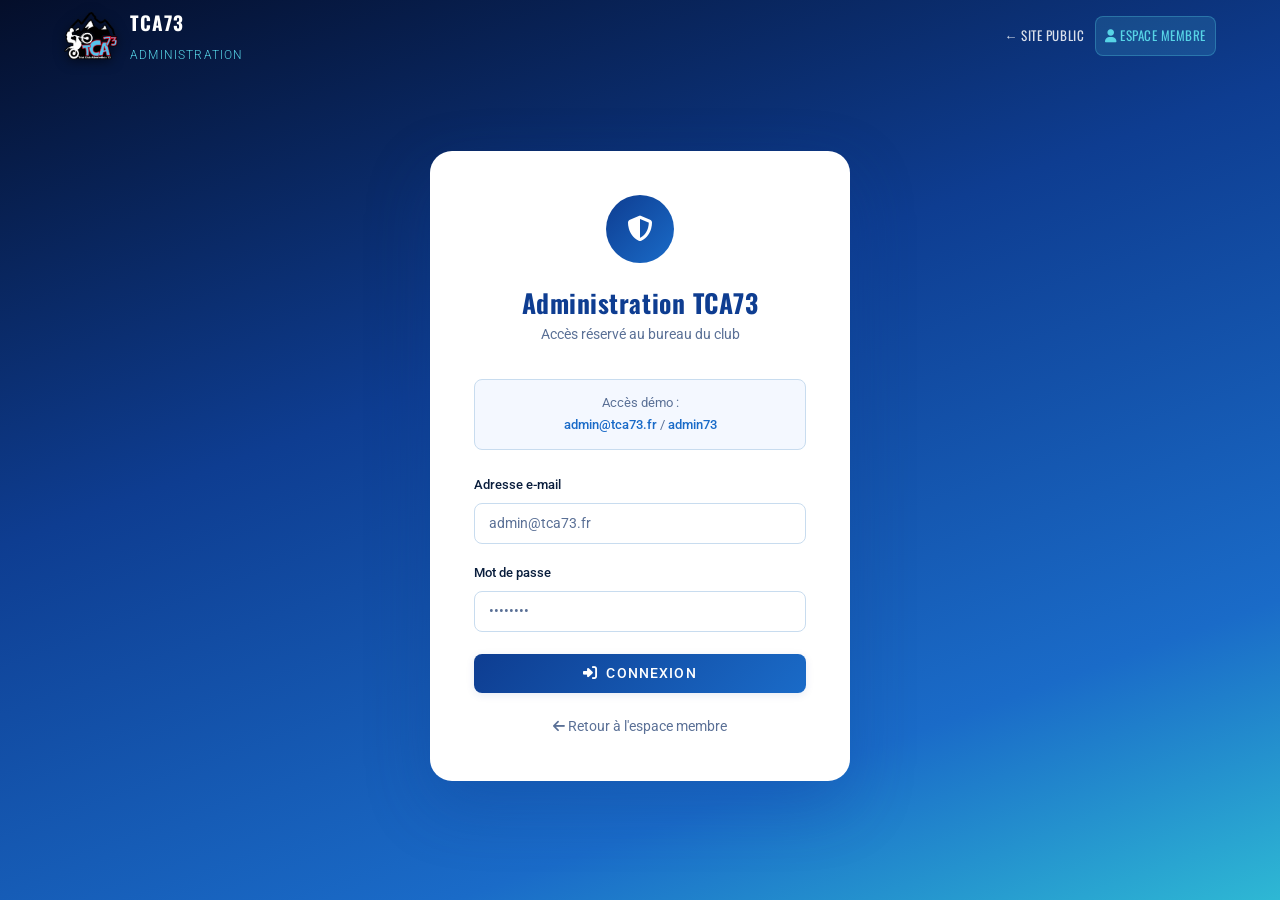
<file: admin.html>
<!DOCTYPE html>
<html lang="fr">
<head>
  <meta charset="UTF-8">
  <meta name="viewport" content="width=device-width, initial-scale=1.0">
  <title>Administration — TCA73</title>
  <meta name="description" content="Panel d'administration TCA73 — Accès réservé au bureau du club.">
  <meta name="robots" content="noindex, nofollow">
  <link rel="preconnect" href="https://fonts.googleapis.com">
  <link rel="preconnect" href="https://fonts.gstatic.com" crossorigin>
  <link href="https://fonts.googleapis.com/css2?family=Oswald:wght@400;700&family=Roboto:wght@300;400;500&display=swap" rel="stylesheet">
  <link rel="stylesheet" href="https://cdnjs.cloudflare.com/ajax/libs/font-awesome/6.5.0/css/all.min.css">
  <link rel="stylesheet" href="css/style.css?v=6">
  <style>
    /* ===== ADMIN LOGIN ===== */
    #admin-login-section {
      min-height: 100vh;
      background: var(--gradient-hero);
      display: flex;
      align-items: center;
      justify-content: center;
      padding-top: var(--header-height);
      padding-bottom: 40px;
    }

    .admin-login-card {
      background: var(--white);
      max-width: 420px;
      width: 100%;
      border-radius: var(--radius-lg);
      box-shadow: var(--shadow-xl);
      padding: 44px;
    }

    .admin-login-icon {
      display: flex;
      align-items: center;
      justify-content: center;
      width: 68px;
      height: 68px;
      border-radius: 50%;
      background: var(--gradient-card);
      margin: 0 auto 24px;
      color: var(--white);
      font-size: 1.6rem;
    }

    .admin-login-card h2 {
      font-family: var(--font-heading);
      font-size: 1.6rem;
      color: var(--deep);
      text-align: center;
      margin-bottom: 6px;
    }

    .admin-login-card .admin-login-sub {
      text-align: center;
      color: var(--text-muted);
      font-size: .9rem;
      margin-bottom: 32px;
    }

    .admin-login-demo {
      background: var(--off-white);
      border: 1px solid var(--border);
      border-radius: var(--radius-sm);
      padding: 12px 16px;
      font-size: .82rem;
      color: var(--text-muted);
      margin-bottom: 24px;
      text-align: center;
      line-height: 1.7;
    }

    .admin-login-demo strong {
      color: var(--mountain);
      font-weight: 500;
    }

    .admin-login-error {
      background: #FFF0F0;
      border: 1px solid #FFBDBD;
      color: var(--tca-red);
      border-radius: var(--radius-sm);
      padding: 10px 14px;
      font-size: .88rem;
      margin-bottom: 16px;
      display: none;
    }

    .admin-login-error.visible {
      display: block;
    }

    .admin-login-back {
      display: block;
      text-align: center;
      margin-top: 22px;
      font-size: .85rem;
      color: var(--text-muted);
      transition: color var(--transition);
    }

    .admin-login-back:hover {
      color: var(--mountain);
    }

    /* ===== ADMIN LAYOUT ===== */
    .admin-layout {
      display: flex;
      min-height: 100vh;
      padding-top: var(--header-height);
      background: var(--off-white);
    }

    /* ===== SIDEBAR ===== */
    .admin-sidebar {
      width: 260px;
      flex-shrink: 0;
      background: var(--deep);
      color: var(--white);
      display: flex;
      flex-direction: column;
      position: fixed;
      top: var(--header-height);
      left: 0;
      bottom: 0;
      overflow-y: auto;
      z-index: 100;
    }

    .admin-sidebar-header {
      padding: 28px 24px 20px;
      border-bottom: 1px solid rgba(255,255,255,0.12);
    }

    .admin-sidebar-header h3 {
      font-family: var(--font-heading);
      font-size: 1.15rem;
      letter-spacing: .04em;
      margin-bottom: 4px;
    }

    .admin-sidebar-header p {
      font-size: .78rem;
      color: rgba(255,255,255,0.5);
    }

    .admin-nav {
      padding: 16px 0;
      flex: 1;
      display: flex;
      flex-direction: column;
    }

    .admin-nav-item {
      display: flex;
      align-items: center;
      gap: 12px;
      padding: 12px 24px;
      font-size: .9rem;
      color: rgba(255,255,255,0.72);
      cursor: pointer;
      transition: background var(--transition), color var(--transition);
      border-left: 3px solid transparent;
      user-select: none;
    }

    .admin-nav-item i {
      width: 18px;
      text-align: center;
      font-size: .95rem;
    }

    .admin-nav-item:hover {
      background: rgba(255,255,255,0.07);
      color: var(--white);
    }

    .admin-nav-item.active {
      background: rgba(87,212,230,0.12);
      color: var(--glacier);
      border-left-color: var(--glacier);
      font-weight: 500;
    }

    .admin-nav-separator {
      height: 1px;
      background: rgba(255,255,255,0.10);
      margin: 12px 0;
    }

    .btn-admin-logout {
      display: flex;
      align-items: center;
      gap: 10px;
      margin: 0 16px 20px;
      padding: 10px 16px;
      background: rgba(230,42,42,0.15);
      color: #FF8080;
      border: 1px solid rgba(230,42,42,0.25);
      border-radius: var(--radius-sm);
      font-size: .85rem;
      font-family: var(--font-body);
      cursor: pointer;
      transition: background var(--transition), color var(--transition);
      text-align: left;
    }

    .btn-admin-logout:hover {
      background: rgba(230,42,42,0.28);
      color: #FFB3B3;
    }

    /* ===== MAIN ===== */
    .admin-main {
      flex: 1;
      margin-left: 260px;
      display: flex;
      flex-direction: column;
      min-height: calc(100vh - var(--header-height));
    }

    .admin-topbar {
      background: var(--white);
      border-bottom: 1px solid var(--border);
      padding: 0 32px;
      height: 64px;
      display: flex;
      align-items: center;
      justify-content: space-between;
      position: sticky;
      top: var(--header-height);
      z-index: 50;
      box-shadow: var(--shadow-sm);
    }

    .admin-topbar h2 {
      font-family: var(--font-heading);
      font-size: 1.25rem;
      color: var(--deep);
      letter-spacing: .03em;
    }

    .admin-body {
      flex: 1;
      padding: 32px;
    }

    /* ===== PANELS ===== */
    .admin-panel {
      display: none;
    }

    .admin-panel.active {
      display: block;
    }

    /* ===== STATS ===== */
    .admin-stats {
      display: grid;
      grid-template-columns: repeat(auto-fit, minmax(200px, 1fr));
      gap: 20px;
      margin-bottom: 32px;
    }

    .admin-stat-card {
      background: var(--white);
      border-radius: var(--radius-md);
      padding: 24px;
      border: 1px solid var(--border);
      box-shadow: var(--shadow-sm);
      display: flex;
      align-items: center;
      gap: 18px;
      transition: box-shadow var(--transition);
    }

    .admin-stat-card:hover {
      box-shadow: var(--shadow-md);
    }

    .admin-stat-icon {
      width: 52px;
      height: 52px;
      border-radius: var(--radius-sm);
      background: var(--gradient-card);
      display: flex;
      align-items: center;
      justify-content: center;
      color: var(--white);
      font-size: 1.25rem;
      flex-shrink: 0;
    }

    .admin-stat-info .stat-value {
      font-family: var(--font-heading);
      font-size: 1.8rem;
      color: var(--deep);
      line-height: 1.1;
    }

    .admin-stat-info .stat-label {
      font-size: .8rem;
      color: var(--text-muted);
      margin-top: 2px;
    }

    /* ===== CRM TABLE ===== */
    .crm-table-wrap {
      background: var(--white);
      border-radius: var(--radius-md);
      border: 1px solid var(--border);
      box-shadow: var(--shadow-sm);
      overflow: hidden;
    }

    .crm-toolbar {
      display: flex;
      align-items: center;
      justify-content: space-between;
      padding: 16px 20px;
      border-bottom: 1px solid var(--border);
      gap: 12px;
      flex-wrap: wrap;
    }

    .crm-toolbar-title {
      font-family: var(--font-heading);
      font-size: 1rem;
      color: var(--deep);
      letter-spacing: .03em;
    }

    .crm-toolbar-actions {
      display: flex;
      align-items: center;
      gap: 10px;
      flex-wrap: wrap;
    }

    .crm-search {
      display: flex;
      align-items: center;
      gap: 8px;
      background: var(--off-white);
      border: 1px solid var(--border);
      border-radius: var(--radius-sm);
      padding: 7px 12px;
      font-size: .85rem;
      color: var(--text);
    }

    .crm-search input {
      border: none;
      background: transparent;
      outline: none;
      font-family: var(--font-body);
      font-size: .85rem;
      color: var(--text);
      min-width: 160px;
    }

    .crm-search input::placeholder {
      color: var(--text-muted);
    }

    .crm-table {
      width: 100%;
      border-collapse: collapse;
      font-size: .875rem;
    }

    .crm-table thead th {
      background: var(--off-white);
      padding: 11px 16px;
      text-align: left;
      font-family: var(--font-heading);
      font-size: .78rem;
      letter-spacing: .06em;
      color: var(--text-muted);
      text-transform: uppercase;
      border-bottom: 1px solid var(--border);
      white-space: nowrap;
    }

    .crm-table tbody tr {
      border-bottom: 1px solid var(--border);
      transition: background var(--transition);
    }

    .crm-table tbody tr:last-child {
      border-bottom: none;
    }

    .crm-table tbody tr:hover {
      background: var(--off-white);
    }

    .crm-table tbody td {
      padding: 12px 16px;
      color: var(--text);
      vertical-align: middle;
    }

    .crm-table tbody td.muted {
      color: var(--text-muted);
      font-size: .82rem;
    }

    /* ===== BADGES ===== */
    .badge {
      display: inline-flex;
      align-items: center;
      padding: 3px 10px;
      border-radius: 20px;
      font-size: .75rem;
      font-weight: 500;
      white-space: nowrap;
    }

    .badge-green  { background: #E6FAF2; color: #1A7A4A; }
    .badge-red    { background: #FFF0F0; color: #C01F1F; }
    .badge-blue   { background: #EBF3FD; color: var(--mountain); }
    .badge-gray   { background: #F0F0F2; color: #5A6070; }
    .badge-gold   { background: #FFF8E1; color: #B8860B; }
    .badge-silver { background: #F4F4F4; color: #606060; }
    .badge-bronze { background: #FDF0E8; color: #A0522D; }
    .badge-orange { background: #FFF3E0; color: #E65100; }

    /* ===== IA GRID ===== */
    .ia-grid {
      display: grid;
      grid-template-columns: repeat(auto-fit, minmax(320px, 1fr));
      gap: 24px;
    }

    .ia-card {
      background: var(--white);
      border-radius: var(--radius-md);
      border: 1px solid var(--border);
      box-shadow: var(--shadow-sm);
      overflow: hidden;
    }

    .ia-card-header {
      display: flex;
      align-items: center;
      gap: 12px;
      padding: 18px 20px;
      border-bottom: 1px solid var(--border);
      background: var(--off-white);
    }

    .ia-card-header-icon {
      width: 38px;
      height: 38px;
      border-radius: var(--radius-sm);
      background: var(--gradient-card);
      display: flex;
      align-items: center;
      justify-content: center;
      color: var(--white);
      font-size: 1rem;
      flex-shrink: 0;
    }

    .ia-card-header-info h4 {
      font-family: var(--font-heading);
      font-size: .95rem;
      color: var(--deep);
      margin-bottom: 2px;
    }

    .ia-card-header-info p {
      font-size: .75rem;
      color: var(--text-muted);
    }

    .ia-card-body {
      padding: 20px;
    }

    .ia-output {
      background: var(--off-white);
      border: 1px solid var(--border);
      border-radius: var(--radius-sm);
      padding: 14px 16px;
      font-size: .85rem;
      color: var(--text);
      min-height: 80px;
      line-height: 1.6;
      margin-top: 12px;
      white-space: pre-wrap;
    }

    .ia-output.empty {
      color: var(--text-muted);
      font-style: italic;
    }

    /* Loading dots */
    .ia-loading {
      display: none;
      align-items: center;
      gap: 6px;
      font-size: .8rem;
      color: var(--text-muted);
      margin-top: 10px;
    }

    .ia-loading.visible {
      display: flex;
    }

    .dot-flashing {
      display: flex;
      gap: 4px;
    }

    .dot-flashing span {
      width: 6px;
      height: 6px;
      border-radius: 50%;
      background: var(--mountain);
      animation: dotFlash 1.2s infinite ease-in-out;
    }

    .dot-flashing span:nth-child(2) { animation-delay: .2s; }
    .dot-flashing span:nth-child(3) { animation-delay: .4s; }

    @keyframes dotFlash {
      0%, 80%, 100% { opacity: .25; transform: scale(.8); }
      40%           { opacity: 1;   transform: scale(1); }
    }

    /* ===== CHATBOT ===== */
    .chatbot-wrap {
      background: var(--white);
      border-radius: var(--radius-md);
      border: 1px solid var(--border);
      box-shadow: var(--shadow-sm);
      display: flex;
      flex-direction: column;
      height: 520px;
      max-width: 680px;
    }

    .chatbot-header {
      display: flex;
      align-items: center;
      justify-content: space-between;
      padding: 16px 20px;
      border-bottom: 1px solid var(--border);
      background: var(--off-white);
      border-radius: var(--radius-md) var(--radius-md) 0 0;
    }

    .chatbot-header-left {
      display: flex;
      align-items: center;
      gap: 10px;
    }

    .chatbot-header-left i {
      color: var(--mountain);
      font-size: 1.1rem;
    }

    .chatbot-header h4 {
      font-family: var(--font-heading);
      font-size: .95rem;
      color: var(--deep);
    }

    .chat-status {
      display: flex;
      align-items: center;
      gap: 6px;
      font-size: .75rem;
      color: #1A7A4A;
    }

    .chat-status::before {
      content: '';
      display: inline-block;
      width: 7px;
      height: 7px;
      border-radius: 50%;
      background: #34D483;
    }

    .chatbot-messages {
      flex: 1;
      overflow-y: auto;
      padding: 18px 20px;
      display: flex;
      flex-direction: column;
      gap: 12px;
    }

    .chat-msg {
      max-width: 78%;
      padding: 10px 14px;
      border-radius: 14px;
      font-size: .87rem;
      line-height: 1.5;
    }

    .chat-msg.bot {
      background: var(--off-white);
      color: var(--text);
      border: 1px solid var(--border);
      align-self: flex-start;
      border-bottom-left-radius: 4px;
    }

    .chat-msg.user {
      background: var(--gradient-card);
      color: var(--white);
      align-self: flex-end;
      border-bottom-right-radius: 4px;
    }

    .chatbot-input {
      display: flex;
      align-items: center;
      gap: 10px;
      padding: 14px 16px;
      border-top: 1px solid var(--border);
    }

    .chatbot-input input {
      flex: 1;
      border: 1px solid var(--border);
      border-radius: var(--radius-sm);
      padding: 9px 14px;
      font-family: var(--font-body);
      font-size: .88rem;
      color: var(--text);
      outline: none;
      background: var(--off-white);
      transition: border-color var(--transition);
    }

    .chatbot-input input:focus {
      border-color: var(--mountain);
      background: var(--white);
    }

    /* ===== FORM CONTROLS ===== */
    .form-group {
      margin-bottom: 18px;
    }

    .form-group label {
      display: block;
      font-size: .84rem;
      font-weight: 500;
      color: var(--text);
      margin-bottom: 7px;
    }

    .form-control {
      width: 100%;
      padding: 11px 14px;
      border: 1px solid var(--border);
      border-radius: var(--radius-sm);
      font-family: var(--font-body);
      font-size: .9rem;
      color: var(--text);
      background: var(--white);
      outline: none;
      transition: border-color var(--transition), box-shadow var(--transition);
    }

    .form-control:focus {
      border-color: var(--mountain);
      box-shadow: 0 0 0 3px rgba(26,107,200,0.12);
    }

    /* ===== BUTTONS ===== */
    .btn {
      display: inline-flex;
      align-items: center;
      justify-content: center;
      gap: 8px;
      padding: 11px 22px;
      border-radius: var(--radius-sm);
      font-family: var(--font-body);
      font-size: .9rem;
      font-weight: 500;
      border: none;
      cursor: pointer;
      transition: background var(--transition), color var(--transition), box-shadow var(--transition), border-color var(--transition);
      white-space: nowrap;
    }

    .btn--primary {
      background: var(--gradient-card);
      color: var(--white);
      box-shadow: var(--shadow-sm);
    }

    .btn--primary:hover {
      box-shadow: var(--shadow-md);
      filter: brightness(1.08);
    }

    .btn--secondary {
      background: var(--glacier);
      color: var(--deep);
    }

    .btn--secondary:hover {
      filter: brightness(1.06);
    }

    .btn--outline-dark {
      background: transparent;
      color: var(--text);
      border: 1px solid var(--border);
    }

    .btn--outline-dark:hover {
      background: var(--light-bg);
      border-color: var(--mountain);
    }

    .btn--sm {
      padding: 7px 14px;
      font-size: .82rem;
    }

    /* ===== BACK TO TOP ===== */
    .back-to-top {
      position: fixed;
      bottom: 28px;
      right: 28px;
      width: 44px;
      height: 44px;
      border-radius: 50%;
      background: var(--gradient-card);
      color: var(--white);
      border: none;
      box-shadow: var(--shadow-md);
      font-size: 1rem;
      cursor: pointer;
      display: flex;
      align-items: center;
      justify-content: center;
      opacity: 0;
      pointer-events: none;
      transition: opacity var(--transition), transform var(--transition);
      z-index: 999;
    }

    .back-to-top.visible {
      opacity: 1;
      pointer-events: auto;
    }

    .back-to-top:hover {
      transform: translateY(-3px);
    }

    /* ===== RESPONSIVE ===== */
    @media (max-width: 900px) {
      .admin-sidebar {
        width: 220px;
      }
      .admin-main {
        margin-left: 220px;
      }
    }

    @media (max-width: 700px) {
      .admin-layout {
        flex-direction: column;
      }
      .admin-sidebar {
        position: static;
        width: 100%;
        flex-direction: row;
        overflow-x: auto;
        overflow-y: hidden;
      }
      .admin-sidebar-header {
        display: none;
      }
      .admin-nav {
        flex-direction: row;
        padding: 0;
        flex-wrap: nowrap;
      }
      .admin-nav-item {
        padding: 12px 16px;
        border-left: none;
        border-bottom: 3px solid transparent;
        font-size: .78rem;
        white-space: nowrap;
      }
      .admin-nav-item.active {
        border-bottom-color: var(--glacier);
        border-left: none;
      }
      .admin-nav-separator,
      .btn-admin-logout {
        display: none;
      }
      .admin-main {
        margin-left: 0;
      }
      .admin-topbar {
        padding: 0 16px;
      }
      .admin-body {
        padding: 16px;
      }
    }
  </style>
</head>
<body>

<!-- ===== HEADER ===== -->
<header id="header">
  <div class="header-inner">
    <a href="index.html" class="logo">
      <img src="assets/images/logo-tca73.png" alt="TCA73" class="logo-img">
      <div class="logo-text">
        <strong>TCA73</strong>
        <span>Administration</span>
      </div>
    </a>
    <nav class="nav-links">
      <a href="index.html">← Site public</a>
      <a href="espace-membre.html" class="nav-membre"><i class="fa-solid fa-user"></i> Espace Membre</a>
    </nav>
    <button class="hamburger" id="hamburger" aria-label="Menu"><span></span><span></span><span></span></button>
  </div>
</header>

<!-- ===== LOGIN SECTION ===== -->
<section id="admin-login-section">
  <div class="admin-login-card">

    <div class="admin-login-icon">
      <i class="fa-solid fa-shield-halved"></i>
    </div>

    <h2>Administration TCA73</h2>
    <p class="admin-login-sub">Accès réservé au bureau du club</p>

    <div class="admin-login-demo">
      Accès démo :<br>
      <strong>admin@tca73.fr</strong> / <strong>admin73</strong>
    </div>

    <div class="admin-login-error" id="admin-login-error">
      <i class="fa-solid fa-circle-exclamation"></i> Identifiants incorrects. Veuillez réessayer.
    </div>

    <form id="admin-login-form" novalidate>
      <div class="form-group">
        <label for="admin-email">Adresse e-mail</label>
        <input
          type="email"
          id="admin-email"
          name="email"
          class="form-control"
          placeholder="admin@tca73.fr"
          autocomplete="username"
          required
        >
      </div>
      <div class="form-group">
        <label for="admin-password">Mot de passe</label>
        <input
          type="password"
          id="admin-password"
          name="password"
          class="form-control"
          placeholder="••••••••"
          autocomplete="current-password"
          required
        >
      </div>
      <button type="submit" class="btn btn--primary" style="width:100%;margin-top:4px;">
        <i class="fa-solid fa-right-to-bracket"></i> Connexion
      </button>
    </form>

    <a href="espace-membre.html" class="admin-login-back">
      <i class="fa-solid fa-arrow-left"></i> Retour à l'espace membre
    </a>

  </div>
</section>

<!-- ===== ADMIN PANEL ===== -->
<div id="admin-panel-section" class="admin-layout" style="display:none">

  <!-- Sidebar -->
  <aside class="admin-sidebar">
    <div class="admin-sidebar-header">
      <h3>Administration</h3>
      <p>TCA73 · Saison 2025</p>
    </div>
    <nav class="admin-nav">
      <div class="admin-nav-item active" data-panel="dashboard">
        <i class="fa-solid fa-chart-line"></i>
        <span>Tableau de bord</span>
      </div>
      <div class="admin-nav-item" data-panel="adherents">
        <i class="fa-solid fa-users"></i>
        <span>Adhérents</span>
      </div>
      <div class="admin-nav-item" data-panel="sponsors">
        <i class="fa-solid fa-handshake"></i>
        <span>Sponsors</span>
      </div>
      <div class="admin-nav-item" data-panel="benevoles">
        <i class="fa-solid fa-hands-helping"></i>
        <span>Bénévoles</span>
      </div>
      <div class="admin-nav-item" data-panel="evenements">
        <i class="fa-solid fa-calendar-days"></i>
        <span>Événements</span>
      </div>
      <div class="admin-nav-item" data-panel="ia">
        <i class="fa-solid fa-wand-magic-sparkles"></i>
        <span>Assistants IA</span>
      </div>
      <div class="admin-nav-separator"></div>
      <button class="btn-admin-logout">
        <i class="fa-solid fa-right-from-bracket"></i>
        Déconnexion
      </button>
    </nav>
  </aside>

  <!-- Main -->
  <main class="admin-main">
    <div class="admin-topbar">
      <h2 id="admin-panel-title">Tableau de bord</h2>
      <div style="display:flex;align-items:center;gap:12px;">
        <span style="font-size:.88rem;color:var(--text-muted);">admin@tca73.fr</span>
        <button class="btn btn--outline-dark btn--sm btn-admin-logout">Déconnexion</button>
      </div>
    </div>

    <div class="admin-body">

      <!-- Panel : Tableau de bord -->
      <div id="admin-panel-dashboard" class="admin-panel active"></div>

      <!-- Panel : Adhérents -->
      <div id="admin-panel-adherents" class="admin-panel"></div>

      <!-- Panel : Sponsors -->
      <div id="admin-panel-sponsors" class="admin-panel"></div>

      <!-- Panel : Bénévoles -->
      <div id="admin-panel-benevoles" class="admin-panel"></div>

      <!-- Panel : Événements -->
      <div id="admin-panel-evenements" class="admin-panel"></div>

      <!-- Panel : Assistants IA (rempli par ia.js via window.initIA()) -->
      <div id="admin-panel-ia" class="admin-panel"></div>

    </div>
  </main>
</div>

<!-- Back to top -->
<button class="back-to-top" id="back-to-top" aria-label="Retour en haut">
  <i class="fa-solid fa-chevron-up"></i>
</button>

<!-- Scripts -->
<script src="js/intro.js" defer></script>
<script src="js/main.js?v=5"></script>
<script src="js/admin.js"></script>
<script src="js/ia.js"></script>

</body>
</html>
</file>
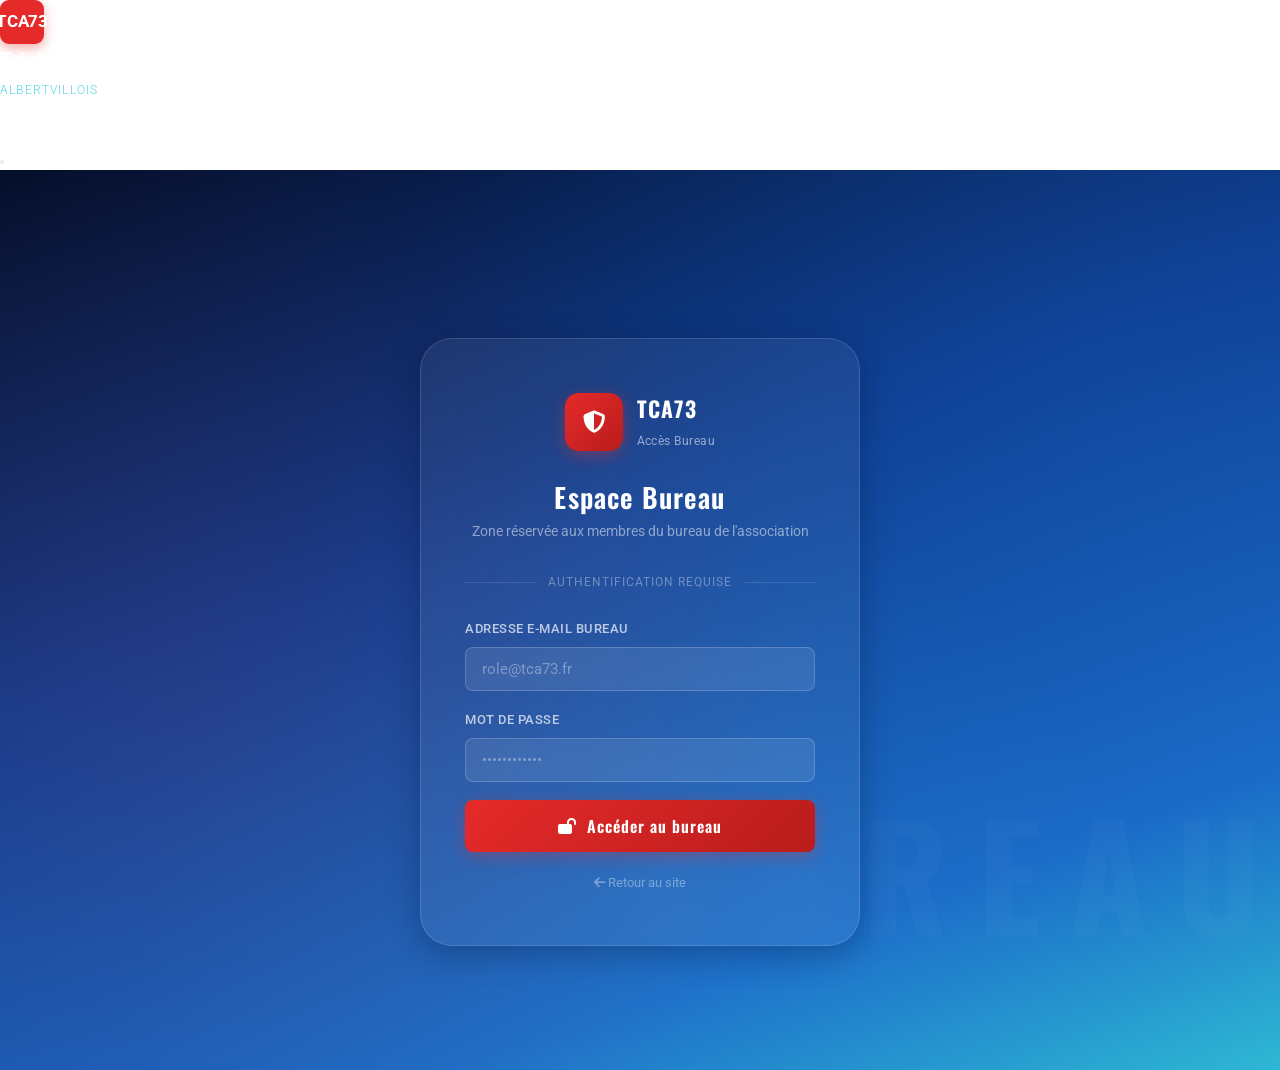
<file: bureau.html>
<!DOCTYPE html>
<html lang="fr">
<head>
  <meta charset="UTF-8">
  <meta name="viewport" content="width=device-width, initial-scale=1.0">
  <title>Espace Bureau — TCA73 | Accès Restreint</title>
  <meta name="robots" content="noindex, nofollow">
  <link rel="preconnect" href="https://fonts.googleapis.com">
  <link rel="preconnect" href="https://fonts.gstatic.com" crossorigin>
  <link href="https://fonts.googleapis.com/css2?family=Oswald:wght@400;500;600;700&family=Roboto:wght@300;400;500&display=swap" rel="stylesheet">
  <link rel="stylesheet" href="https://cdnjs.cloudflare.com/ajax/libs/font-awesome/6.5.0/css/all.min.css">
  <link rel="stylesheet" href="css/style.css?v=6">
  <link rel="stylesheet" href="css/bureau.css">

  <style>
    /* ===== ESPACE BUREAU — Styles spécifiques ===== */

    /* LOGIN */
    .bureau-login-page {
      min-height: 100vh;
      display: flex;
      align-items: center;
      justify-content: center;
      background: var(--gradient-hero);
      padding: calc(var(--header-height) + 32px) 20px 60px;
      position: relative;
      overflow: hidden;
    }

    .bureau-login-page::before {
      content: '';
      position: absolute;
      inset: 0;
      background:
        radial-gradient(circle at 15% 60%, rgba(230,42,42,0.10) 0%, transparent 50%),
        radial-gradient(circle at 85% 20%, rgba(26,107,200,0.14) 0%, transparent 50%),
        radial-gradient(circle at 50% 90%, rgba(87,212,230,0.06) 0%, transparent 50%);
      pointer-events: none;
    }

    /* Watermark subtil */
    .bureau-login-page::after {
      content: 'BUREAU';
      position: absolute;
      bottom: 80px;
      right: -10px;
      font-family: var(--font-heading);
      font-size: 9rem;
      font-weight: 700;
      color: rgba(255,255,255,0.025);
      letter-spacing: 0.2em;
      pointer-events: none;
      user-select: none;
    }

    .bureau-login-card {
      background: rgba(255,255,255,0.06);
      backdrop-filter: blur(24px);
      -webkit-backdrop-filter: blur(24px);
      border: 1px solid rgba(255,255,255,0.14);
      border-radius: var(--radius-xl);
      padding: 52px 44px;
      width: 100%;
      max-width: 440px;
      box-shadow: var(--glass-shadow);
      position: relative;
      z-index: 1;
    }

    .bureau-badge-top {
      display: flex;
      align-items: center;
      justify-content: center;
      gap: 14px;
      margin-bottom: 28px;
    }

    .bureau-badge-icon {
      width: 58px;
      height: 58px;
      background: linear-gradient(135deg, var(--tca-red) 0%, #b91c1c 100%);
      border-radius: 14px;
      display: flex;
      align-items: center;
      justify-content: center;
      font-size: 1.4rem;
      flex-shrink: 0;
      box-shadow: 0 4px 16px rgba(230,42,42,0.4);
    }

    .bureau-badge-text strong {
      display: block;
      font-family: var(--font-heading);
      font-size: 1.35rem;
      color: white;
      letter-spacing: 0.06em;
    }

    .bureau-badge-text span {
      font-size: 0.78rem;
      color: rgba(255,255,255,0.55);
      letter-spacing: 0.04em;
    }

    .bureau-login-title {
      text-align: center;
      font-family: var(--font-heading);
      font-size: 1.7rem;
      font-weight: 600;
      color: white;
      letter-spacing: 0.04em;
      margin-bottom: 6px;
    }

    .bureau-login-subtitle {
      text-align: center;
      color: rgba(255,255,255,0.50);
      font-size: 0.87rem;
      margin-bottom: 30px;
    }

    .bureau-divider {
      display: flex;
      align-items: center;
      gap: 12px;
      margin-bottom: 26px;
    }

    .bureau-divider::before, .bureau-divider::after {
      content: '';
      flex: 1;
      height: 1px;
      background: rgba(255,255,255,0.12);
    }

    .bureau-divider span {
      font-size: 0.75rem;
      color: rgba(255,255,255,0.35);
      letter-spacing: 0.08em;
      text-transform: uppercase;
    }

    .form-group {
      margin-bottom: 18px;
    }

    .form-group label {
      display: block;
      font-size: 0.82rem;
      font-weight: 500;
      color: rgba(255,255,255,0.7);
      letter-spacing: 0.04em;
      text-transform: uppercase;
      margin-bottom: 7px;
    }

    .form-control {
      width: 100%;
      padding: 12px 16px;
      background: rgba(255,255,255,0.09);
      border: 1px solid rgba(255,255,255,0.18);
      border-radius: var(--radius-sm);
      color: white;
      font-family: var(--font-body);
      font-size: 0.95rem;
      transition: var(--transition);
      outline: none;
      box-sizing: border-box;
    }

    .form-control::placeholder { color: rgba(255,255,255,0.35); }

    .form-control:focus {
      border-color: var(--tca-red);
      background: rgba(255,255,255,0.12);
      box-shadow: 0 0 0 3px rgba(230,42,42,0.18);
    }

    .btn-bureau-login {
      width: 100%;
      display: flex;
      align-items: center;
      justify-content: center;
      gap: 10px;
      padding: 14px 24px;
      margin-top: 8px;
      background: linear-gradient(135deg, var(--tca-red) 0%, #b91c1c 100%);
      border: none;
      border-radius: var(--radius-sm);
      color: white;
      font-family: var(--font-heading);
      font-size: 1rem;
      font-weight: 600;
      letter-spacing: 0.06em;
      cursor: pointer;
      transition: var(--transition);
      box-shadow: 0 4px 16px rgba(230,42,42,0.35);
    }

    .btn-bureau-login:hover {
      transform: translateY(-2px);
      box-shadow: 0 6px 24px rgba(230,42,42,0.5);
    }

    .bureau-login-error {
      display: none;
      margin-top: 14px;
      padding: 11px 14px;
      background: rgba(230,42,42,0.14);
      border: 1px solid rgba(230,42,42,0.4);
      border-radius: var(--radius-sm);
      color: #fca5a5;
      font-size: 0.85rem;
      text-align: center;
    }

    .bureau-back-link {
      display: block;
      text-align: center;
      margin-top: 20px;
      color: rgba(255,255,255,0.38);
      font-size: 0.82rem;
      transition: var(--transition);
    }

    .bureau-back-link:hover { color: rgba(255,255,255,0.65); }

    /* ===== DASHBOARD ===== */
    .bureau-dashboard-page {
      min-height: 100vh;
      background: #f0f4f9;
      padding-top: var(--header-height);
    }

    /* Header dashboard */
    .bureau-dash-header {
      background: linear-gradient(135deg, #040E2A 0%, var(--deep) 50%, var(--mountain) 100%);
      color: white;
      padding: 28px 40px 24px;
      border-bottom: 3px solid var(--tca-red);
    }

    .bureau-dash-header-inner {
      max-width: var(--max-width);
      margin: 0 auto;
      display: flex;
      align-items: center;
      justify-content: space-between;
      gap: 20px;
      flex-wrap: wrap;
    }

    .bureau-dash-left {
      display: flex;
      align-items: center;
      gap: 16px;
    }

    .bureau-avatar {
      width: 52px;
      height: 52px;
      background: rgba(230,42,42,0.3);
      border: 2px solid rgba(230,42,42,0.6);
      border-radius: 50%;
      display: flex;
      align-items: center;
      justify-content: center;
      font-family: var(--font-heading);
      font-size: 1.1rem;
      color: white;
      flex-shrink: 0;
    }

    .bureau-welcome-text p {
      color: rgba(255,255,255,0.6);
      font-size: 0.82rem;
      margin-bottom: 2px;
    }

    .bureau-welcome-text h2 {
      font-family: var(--font-heading);
      font-size: 1.4rem;
      font-weight: 600;
      color: white;
      letter-spacing: 0.03em;
    }

    .bureau-role-chip {
      display: inline-flex;
      align-items: center;
      gap: 6px;
      padding: 4px 12px;
      background: rgba(230,42,42,0.25);
      border: 1px solid rgba(230,42,42,0.5);
      border-radius: 20px;
      color: #fca5a5;
      font-size: 0.78rem;
      font-weight: 500;
      margin-top: 4px;
    }

    .bureau-dash-actions {
      display: flex;
      align-items: center;
      gap: 12px;
    }

    .btn-bureau-logout {
      display: inline-flex;
      align-items: center;
      gap: 8px;
      padding: 9px 18px;
      background: rgba(255,255,255,0.10);
      border: 1px solid rgba(255,255,255,0.22);
      border-radius: var(--radius-sm);
      color: rgba(255,255,255,0.8);
      font-family: var(--font-body);
      font-size: 0.88rem;
      font-weight: 500;
      cursor: pointer;
      transition: var(--transition);
    }

    .btn-bureau-logout:hover {
      background: rgba(230,42,42,0.25);
      border-color: rgba(230,42,42,0.5);
      color: white;
    }

    /* Nav tabs */
    .bureau-dash-nav {
      background: white;
      border-bottom: 1px solid #e2e8f0;
      box-shadow: 0 1px 4px rgba(0,0,0,0.06);
      position: sticky;
      top: var(--header-height);
      z-index: 90;
    }

    .bureau-dash-nav-inner {
      max-width: var(--max-width);
      margin: 0 auto;
      display: flex;
      gap: 2px;
      padding: 0 16px;
      overflow-x: auto;
      scrollbar-width: none;
    }

    .bureau-dash-nav-inner::-webkit-scrollbar { display: none; }

    .bureau-tab {
      display: inline-flex;
      align-items: center;
      gap: 8px;
      padding: 16px 20px;
      border: none;
      background: transparent;
      color: #64748b;
      font-family: var(--font-body);
      font-size: 0.9rem;
      font-weight: 500;
      cursor: pointer;
      border-bottom: 3px solid transparent;
      transition: var(--transition);
      white-space: nowrap;
      flex-shrink: 0;
    }

    .bureau-tab:hover {
      color: var(--mountain);
      background: #f8fafc;
    }

    .bureau-tab.active {
      color: var(--deep);
      border-bottom-color: var(--tca-red);
      font-weight: 600;
    }

    /* Content */
    .bureau-dash-content {
      max-width: var(--max-width);
      margin: 0 auto;
      padding: 32px 24px 80px;
    }

    .bureau-panel { display: none; }
    .bureau-panel.active { display: block; }

    /* Section title */
    .bureau-section-title {
      font-family: var(--font-heading);
      font-size: 1.35rem;
      font-weight: 600;
      color: var(--deep);
      letter-spacing: 0.04em;
      margin-bottom: 20px;
      display: flex;
      align-items: center;
      gap: 10px;
    }

    .bureau-section-title::after {
      content: '';
      flex: 1;
      height: 1px;
      background: #e2e8f0;
      margin-left: 6px;
    }

    /* ---- Stats cards ---- */
    .stats-grid {
      display: grid;
      grid-template-columns: repeat(auto-fit, minmax(180px, 1fr));
      gap: 16px;
      margin-bottom: 32px;
    }

    .stat-card {
      background: white;
      border-radius: var(--radius-lg);
      padding: 22px 20px;
      box-shadow: 0 1px 6px rgba(0,0,0,0.07);
      border-left: 4px solid var(--glacier);
      transition: var(--transition);
    }

    .stat-card:hover { transform: translateY(-2px); box-shadow: var(--shadow-md); }

    .stat-card.red   { border-left-color: var(--tca-red); }
    .stat-card.green { border-left-color: #22c55e; }
    .stat-card.orange { border-left-color: #f59e0b; }

    .stat-card-label {
      font-size: 0.78rem;
      font-weight: 500;
      color: #94a3b8;
      text-transform: uppercase;
      letter-spacing: 0.06em;
      margin-bottom: 6px;
    }

    .stat-card-value {
      font-family: var(--font-heading);
      font-size: 2rem;
      font-weight: 700;
      color: var(--deep);
      line-height: 1;
    }

    .stat-card-sub {
      font-size: 0.78rem;
      color: #94a3b8;
      margin-top: 4px;
    }

    /* Alert info */
    .bureau-alert {
      display: flex;
      align-items: flex-start;
      gap: 12px;
      padding: 14px 18px;
      background: rgba(230,42,42,0.07);
      border: 1px solid rgba(230,42,42,0.2);
      border-radius: var(--radius-sm);
      color: #7f1d1d;
      font-size: 0.87rem;
      margin-bottom: 24px;
    }

    .bureau-alert i { color: var(--tca-red); margin-top: 1px; flex-shrink: 0; }

    /* ---- Table adherents ---- */
    .bureau-toolbar {
      display: flex;
      gap: 12px;
      align-items: center;
      flex-wrap: wrap;
      margin-bottom: 16px;
    }

    .bureau-search {
      flex: 1;
      min-width: 200px;
      padding: 10px 14px 10px 38px;
      background: white;
      border: 1px solid #e2e8f0;
      border-radius: var(--radius-sm);
      color: var(--text);
      font-family: var(--font-body);
      font-size: 0.9rem;
      outline: none;
      transition: var(--transition);
    }

    .bureau-search:focus {
      border-color: var(--mountain);
      box-shadow: 0 0 0 3px rgba(26,107,200,0.12);
    }

    .search-wrap {
      position: relative;
      flex: 1;
      min-width: 200px;
    }

    .search-wrap i {
      position: absolute;
      left: 12px;
      top: 50%;
      transform: translateY(-50%);
      color: #94a3b8;
      font-size: 0.85rem;
    }

    .bureau-select {
      padding: 10px 14px;
      background: white;
      border: 1px solid #e2e8f0;
      border-radius: var(--radius-sm);
      color: var(--text);
      font-family: var(--font-body);
      font-size: 0.88rem;
      outline: none;
      cursor: pointer;
    }

    .bureau-table-wrap {
      background: white;
      border-radius: var(--radius-lg);
      box-shadow: 0 1px 6px rgba(0,0,0,0.07);
      overflow: hidden;
    }

    .bureau-table {
      width: 100%;
      border-collapse: collapse;
      font-size: 0.88rem;
    }

    .bureau-table thead {
      background: var(--deep);
      color: white;
    }

    .bureau-table th {
      padding: 13px 14px;
      text-align: left;
      font-family: var(--font-heading);
      font-size: 0.8rem;
      letter-spacing: 0.05em;
      font-weight: 500;
      white-space: nowrap;
    }

    .bureau-table td {
      padding: 12px 14px;
      border-bottom: 1px solid #f1f5f9;
      color: var(--text);
      vertical-align: middle;
    }

    .bureau-table tbody tr:hover { background: #f8fafc; }
    .bureau-table tbody tr:last-child td { border-bottom: none; }

    /* Badges */
    .statut-badge {
      display: inline-block;
      padding: 3px 10px;
      border-radius: 12px;
      font-size: 0.78rem;
      font-weight: 500;
    }

    .statut-valide  { background: #dcfce7; color: #166534; }
    .statut-expire  { background: #fee2e2; color: #991b1b; }

    .cat-badge {
      display: inline-block;
      padding: 3px 9px;
      border-radius: 10px;
      font-size: 0.75rem;
      font-weight: 500;
      background: #e0f2fe;
      color: #0369a1;
    }

    /* ---- Trésorerie ---- */
    .tresorerie-summary {
      display: grid;
      grid-template-columns: repeat(3, 1fr);
      gap: 14px;
      margin-bottom: 24px;
    }

    .treso-card {
      background: white;
      border-radius: var(--radius-lg);
      padding: 20px;
      text-align: center;
      box-shadow: 0 1px 6px rgba(0,0,0,0.07);
    }

    .treso-card-label {
      font-size: 0.78rem;
      color: #94a3b8;
      text-transform: uppercase;
      letter-spacing: 0.06em;
      margin-bottom: 8px;
    }

    .treso-card-amount {
      font-family: var(--font-heading);
      font-size: 1.6rem;
      font-weight: 700;
    }

    .treso-card-amount.recette { color: #16a34a; }
    .treso-card-amount.depense { color: var(--tca-red); }
    .treso-card-amount.solde   { color: var(--deep); }

    .montant-recette { color: #16a34a; font-weight: 600; }
    .montant-depense { color: var(--tca-red); font-weight: 600; }

    /* ---- Commandes ---- */
    .commandes-grid {
      display: grid;
      grid-template-columns: repeat(auto-fill, minmax(280px, 1fr));
      gap: 16px;
    }

    .commande-card {
      background: white;
      border-radius: var(--radius-lg);
      padding: 18px 20px;
      box-shadow: 0 1px 6px rgba(0,0,0,0.07);
      transition: var(--transition);
    }

    .commande-card:hover { transform: translateY(-2px); box-shadow: var(--shadow-md); }

    .commande-header {
      display: flex;
      align-items: center;
      justify-content: space-between;
      margin-bottom: 10px;
    }

    .commande-id {
      font-family: var(--font-heading);
      font-size: 0.85rem;
      color: #94a3b8;
      letter-spacing: 0.06em;
    }

    .cmd-badge {
      display: inline-block;
      padding: 3px 10px;
      border-radius: 12px;
      font-size: 0.75rem;
      font-weight: 600;
    }

    .cmd-livre  { background: #dcfce7; color: #166534; }
    .cmd-prepare { background: #fef9c3; color: #713f12; }
    .cmd-attente { background: #fee2e2; color: #991b1b; }

    .commande-membre {
      font-weight: 600;
      color: var(--deep);
      margin-bottom: 4px;
    }

    .commande-articles {
      font-size: 0.83rem;
      color: #64748b;
      margin-bottom: 12px;
      line-height: 1.4;
    }

    .commande-footer {
      display: flex;
      justify-content: space-between;
      align-items: center;
      padding-top: 10px;
      border-top: 1px solid #f1f5f9;
    }

    .commande-date { font-size: 0.78rem; color: #94a3b8; }
    .commande-total { font-family: var(--font-heading); color: var(--deep); }

    /* ---- Documents ---- */
    .docs-list { display: flex; flex-direction: column; gap: 10px; }

    .doc-card {
      background: white;
      border-radius: var(--radius-lg);
      padding: 16px 20px;
      box-shadow: 0 1px 6px rgba(0,0,0,0.07);
      display: flex;
      align-items: center;
      gap: 16px;
      transition: var(--transition);
    }

    .doc-card:hover { background: #f8fafc; }

    .doc-icon {
      font-size: 1.5rem;
      flex-shrink: 0;
    }

    .doc-info { flex: 1; }

    .doc-nom {
      font-weight: 500;
      color: var(--deep);
      margin-bottom: 3px;
    }

    .doc-meta {
      font-size: 0.78rem;
      color: #94a3b8;
    }

    .doc-type {
      background: #e0f2fe;
      color: #0369a1;
      padding: 2px 8px;
      border-radius: 8px;
      font-size: 0.72rem;
      font-weight: 500;
    }

    .doc-btn {
      padding: 8px 14px;
      background: var(--deep);
      border: none;
      border-radius: var(--radius-sm);
      color: white;
      font-size: 0.82rem;
      cursor: pointer;
      transition: var(--transition);
      flex-shrink: 0;
    }

    .doc-btn:hover { background: var(--mountain); }

    /* ---- Notes bureau ---- */
    .notes-wrap {
      background: white;
      border-radius: var(--radius-lg);
      padding: 24px;
      box-shadow: 0 1px 6px rgba(0,0,0,0.07);
      margin-bottom: 20px;
    }

    .notes-textarea {
      width: 100%;
      min-height: 200px;
      padding: 14px;
      border: 1px solid #e2e8f0;
      border-radius: var(--radius-sm);
      font-family: var(--font-body);
      font-size: 0.92rem;
      color: var(--text);
      resize: vertical;
      outline: none;
      transition: var(--transition);
      box-sizing: border-box;
    }

    .notes-textarea:focus {
      border-color: var(--mountain);
      box-shadow: 0 0 0 3px rgba(26,107,200,0.1);
    }

    .btn-save-notes {
      display: inline-flex;
      align-items: center;
      gap: 8px;
      margin-top: 12px;
      padding: 10px 20px;
      background: var(--deep);
      border: none;
      border-radius: var(--radius-sm);
      color: white;
      font-family: var(--font-body);
      font-size: 0.88rem;
      font-weight: 500;
      cursor: pointer;
      transition: var(--transition);
    }

    .btn-save-notes:hover { background: var(--mountain); }

    .notes-saved-msg {
      display: none;
      margin-left: 12px;
      color: #16a34a;
      font-size: 0.85rem;
    }

    /* Type licence badges */
    .type-badge {
      display: inline-block;
      padding: 3px 9px;
      border-radius: 10px;
      font-size: 0.75rem;
      font-weight: 500;
    }
    .type-badge.type-compétition, .type-badge.type-competition { background: #fef3c7; color: #92400e; }
    .type-badge.type-loisir { background: #e0f2fe; color: #0369a1; }
    .statut-active  { background: #dcfce7; color: #166534; }
    .statut-attente { background: #fef9c3; color: #713f12; }
    .statut-expire  { background: #fee2e2; color: #991b1b; }
    td.statut-expire { color: #991b1b; font-weight: 600; }

    /* Contact membres */
    .contact-toolbar {
      display: flex;
      gap: 10px;
      flex-wrap: wrap;
      align-items: center;
      margin-bottom: 16px;
    }

    .contact-actions {
      display: flex;
      gap: 10px;
      align-items: center;
      flex-wrap: wrap;
      margin-bottom: 16px;
      padding: 14px 16px;
      background: white;
      border-radius: var(--radius-lg);
      box-shadow: 0 1px 6px rgba(0,0,0,0.07);
    }

    .contact-count {
      flex: 1;
      font-size: 0.88rem;
      color: #64748b;
      font-weight: 500;
    }

    .btn-contact {
      display: inline-flex;
      align-items: center;
      gap: 8px;
      padding: 9px 18px;
      border: none;
      border-radius: var(--radius-sm);
      font-family: var(--font-body);
      font-size: 0.88rem;
      font-weight: 500;
      cursor: pointer;
      transition: var(--transition);
    }

    .btn-contact:disabled { opacity: 0.45; cursor: not-allowed; }

    .btn-contact-copy  { background: var(--deep); color: white; }
    .btn-contact-copy:hover:not(:disabled) { background: var(--mountain); }
    .btn-contact-mail  { background: var(--tca-red); color: white; }
    .btn-contact-mail:hover:not(:disabled) { background: #b91c1c; }
    .btn-contact-sel   { background: #f1f5f9; color: #475569; border: 1px solid #e2e8f0; }
    .btn-contact-sel:hover { background: #e2e8f0; }

    .contact-members-list {
      background: white;
      border-radius: var(--radius-lg);
      box-shadow: 0 1px 6px rgba(0,0,0,0.07);
      overflow: hidden;
    }

    .contact-member-row {
      display: flex;
      align-items: center;
      gap: 14px;
      padding: 13px 18px;
      border-bottom: 1px solid #f1f5f9;
      cursor: pointer;
      transition: background 0.15s;
    }

    .contact-member-row:last-child { border-bottom: none; }
    .contact-member-row:hover { background: #f8fafc; }
    .contact-member-row input[type="checkbox"] {
      width: 16px; height: 16px; cursor: pointer; accent-color: var(--deep);
    }

    .contact-member-info { flex: 1; }
    .contact-member-nom  { display: block; font-weight: 500; color: var(--deep); font-size: 0.92rem; }
    .contact-member-email { display: block; font-size: 0.8rem; color: #64748b; margin-top: 1px; }
    .contact-member-badges { display: flex; gap: 6px; flex-wrap: wrap; }

    /* Loader overlay */
    .bureau-loader {
      display: none;
      position: fixed;
      inset: 0;
      background: rgba(4,14,42,0.6);
      z-index: 999;
      align-items: center;
      justify-content: center;
      flex-direction: column;
      gap: 16px;
      color: white;
      font-family: var(--font-heading);
      font-size: 1rem;
      letter-spacing: 0.06em;
    }

    .bureau-loader-spinner {
      width: 40px; height: 40px;
      border: 3px solid rgba(255,255,255,0.2);
      border-top-color: white;
      border-radius: 50%;
      animation: spin 0.8s linear infinite;
    }

    @keyframes spin { to { transform: rotate(360deg); } }

    /* Airtable error */
    .airtable-error {
      display: none;
      padding: 14px 18px;
      background: rgba(230,42,42,0.1);
      border: 1px solid rgba(230,42,42,0.35);
      border-radius: var(--radius-sm);
      color: #991b1b;
      font-size: 0.87rem;
      margin: 16px 24px;
    }

    /* Responsive */
    @media (max-width: 768px) {
      .bureau-login-card { padding: 36px 24px; }
      .bureau-dash-header { padding: 20px 20px 18px; }
      .bureau-dash-content { padding: 20px 16px 60px; }
      .stats-grid { grid-template-columns: repeat(2, 1fr); }
      .tresorerie-summary { grid-template-columns: 1fr; }
      .bureau-table th, .bureau-table td { padding: 10px; }
      .bureau-tab { padding: 14px 14px; font-size: 0.82rem; }
    }
  </style>
</head>
<body>

  <!-- NAVIGATION -->
  <header class="site-header" id="site-header">
    <nav class="nav-container">
      <a href="index.html" class="nav-logo">
        <div class="logo-badge">TCA<span>73</span></div>
        <div class="logo-text">
          <strong>Trial Club</strong>
          <span>Albertvillois</span>
        </div>
      </a>
      <div class="nav-links">
        <a href="index.html">Accueil</a>
        <a href="club.html">Le Club</a>
        <a href="evenements.html">Événements</a>
        <a href="galerie.html">Galerie</a>
        <a href="boutique.html">Boutique</a>
        <a href="adhesion.html">Adhésion</a>
        <a href="partenaires.html">Partenaires</a>
        <a href="contact.html">Contact</a>
        <a href="espace-membre.html" class="btn btn--sm btn--outline">Espace Membre</a>
      </div>
      <button class="nav-toggle" id="nav-toggle" aria-label="Menu">
        <span></span><span></span><span></span>
      </button>
    </nav>
  </header>

  <!-- ===== PAGE LOGIN ===== -->
  <div id="bureau-login-section" class="bureau-login-page">
    <div class="bureau-login-card">

      <div class="bureau-badge-top">
        <div class="bureau-badge-icon">
          <i class="fa-solid fa-shield-halved" style="color:white;"></i>
        </div>
        <div class="bureau-badge-text">
          <strong>TCA73</strong>
          <span>Accès Bureau</span>
        </div>
      </div>

      <h1 class="bureau-login-title">Espace Bureau</h1>
      <p class="bureau-login-subtitle">Zone réservée aux membres du bureau de l'association</p>

      <div class="bureau-divider"><span>Authentification requise</span></div>

      <form id="bureau-login-form">
        <div class="form-group">
          <label for="bureau-email">Adresse e-mail bureau</label>
          <input type="email" id="bureau-email" class="form-control" placeholder="role@tca73.fr" autocomplete="username" required>
        </div>
        <div class="form-group">
          <label for="bureau-password">Mot de passe</label>
          <input type="password" id="bureau-password" class="form-control" placeholder="••••••••••••" autocomplete="current-password" required>
        </div>
        <button type="submit" class="btn-bureau-login">
          <i class="fa-solid fa-lock-open"></i>
          Accéder au bureau
        </button>
        <div id="bureau-login-error" class="bureau-login-error"></div>
      </form>

      <a href="index.html" class="bureau-back-link">
        <i class="fa-solid fa-arrow-left"></i> Retour au site
      </a>
    </div>
  </div>

  <!-- Loader Airtable -->
  <div id="bureau-loader" class="bureau-loader">
    <div class="bureau-loader-spinner"></div>
    Chargement des données Airtable…
  </div>

  <!-- ===== DASHBOARD ===== -->
  <div id="bureau-dashboard-section" class="bureau-dashboard-page" style="display:none;">

    <!-- Header -->
    <div class="bureau-dash-header">
      <div class="bureau-dash-header-inner">
        <div class="bureau-dash-left">
          <div class="bureau-avatar" id="bureau-initiales">MB</div>
          <div class="bureau-welcome-text">
            <p>Bienvenue dans l'espace bureau</p>
            <h2>TCA73 — Bureau</h2>
            <div class="bureau-role-chip">
              <i class="fa-solid fa-shield-halved" style="font-size:0.7rem;"></i>
              <span id="bureau-role-display">Membre Bureau</span>
            </div>
          </div>
        </div>
        <div class="bureau-dash-actions">
          <button id="bureau-logout-btn" class="btn-bureau-logout">
            <i class="fa-solid fa-right-from-bracket"></i>
            Déconnexion
          </button>
        </div>
      </div>
    </div>

    <!-- Nav tabs -->
    <div class="bureau-dash-nav">
      <div class="bureau-dash-nav-inner">
        <button class="bureau-tab active" data-tab="overview">
          <i class="fa-solid fa-gauge-high"></i> Vue d'ensemble
        </button>
        <button class="bureau-tab" data-tab="adherents">
          <i class="fa-solid fa-users"></i> Adhérents
        </button>
        <button class="bureau-tab" data-tab="tresorerie">
          <i class="fa-solid fa-coins"></i> Trésorerie
        </button>
        <button class="bureau-tab" data-tab="commandes">
          <i class="fa-solid fa-box"></i> Commandes boutique
        </button>
        <button class="bureau-tab" data-tab="documents">
          <i class="fa-solid fa-folder-open"></i> Documents
        </button>
        <button class="bureau-tab" data-tab="contact">
          <i class="fa-solid fa-envelope"></i> Contacter
        </button>
        <button class="bureau-tab" data-tab="notes">
          <i class="fa-solid fa-pen-to-square"></i> Notes bureau
        </button>
      </div>
    </div>

    <!-- Airtable error -->
    <div id="airtable-error" class="airtable-error"></div>

    <!-- Content -->
    <div class="bureau-dash-content">

      <!-- ---- Overview ---- -->
      <div class="bureau-panel active" id="bureau-panel-overview">
        <h2 class="bureau-section-title"><i class="fa-solid fa-gauge-high" style="color:var(--tca-red)"></i> Vue d'ensemble — données live Airtable</h2>

        <div class="stats-grid">
          <div class="stat-card">
            <div class="stat-card-label">Total adhérents</div>
            <div class="stat-card-value" id="stat-total">—</div>
            <div class="stat-card-sub">Base Airtable</div>
          </div>
          <div class="stat-card green">
            <div class="stat-card-label">Adhésions actives</div>
            <div class="stat-card-value" id="stat-actifs">—</div>
            <div class="stat-card-sub">Statut Active</div>
          </div>
          <div class="stat-card orange">
            <div class="stat-card-label">En attente</div>
            <div class="stat-card-value" id="stat-attente">—</div>
            <div class="stat-card-sub">À valider</div>
          </div>
          <div class="stat-card">
            <div class="stat-card-label">Compétition</div>
            <div class="stat-card-value" id="stat-competition">—</div>
            <div class="stat-card-sub">Licences FFM</div>
          </div>
          <div class="stat-card">
            <div class="stat-card-label">Loisir</div>
            <div class="stat-card-value" id="stat-loisir">—</div>
            <div class="stat-card-sub">Licences FFM</div>
          </div>
          <div class="stat-card red">
            <div class="stat-card-label">Licences expirées</div>
            <div class="stat-card-value" id="stat-expires">—</div>
            <div class="stat-card-sub">À renouveler</div>
          </div>
        </div>
      </div>

      <!-- ---- Adhérents ---- -->
      <div class="bureau-panel" id="bureau-panel-adherents">
        <h2 class="bureau-section-title"><i class="fa-solid fa-users" style="color:var(--tca-red)"></i> Liste des adhérents <span id="adherents-count" style="font-size:0.85rem;color:#94a3b8;font-weight:400;margin-left:8px;"></span></h2>

        <div class="bureau-toolbar">
          <div class="search-wrap">
            <i class="fa-solid fa-magnifying-glass"></i>
            <input type="text" id="search-adherents" class="bureau-search" placeholder="Nom, email, numéro de licence…">
          </div>
          <select id="filter-statut" class="bureau-select">
            <option value="all">Tous les statuts</option>
            <option value="Active">Active</option>
            <option value="En attente">En attente</option>
          </select>
          <select id="filter-type" class="bureau-select">
            <option value="all">Tous types</option>
            <option value="Compétition">Compétition</option>
            <option value="Loisir">Loisir</option>
          </select>
        </div>

        <div class="bureau-table-wrap">
          <table class="bureau-table">
            <thead>
              <tr>
                <th>Nom complet</th>
                <th>Email</th>
                <th>Téléphone</th>
                <th>Type licence</th>
                <th>N° Licence</th>
                <th>Statut</th>
                <th>Expiration</th>
                <th>Ancienneté</th>
              </tr>
            </thead>
            <tbody id="adherents-tbody">
              <tr><td colspan="8" style="text-align:center;padding:30px;color:#94a3b8;">Chargement depuis Airtable…</td></tr>
            </tbody>
          </table>
        </div>
      </div>

      <!-- ---- Trésorerie ---- -->
      <div class="bureau-panel" id="bureau-panel-tresorerie">
        <h2 class="bureau-section-title"><i class="fa-solid fa-coins" style="color:var(--tca-red)"></i> Trésorerie simplifiée</h2>

        <div class="tresorerie-summary">
          <div class="treso-card">
            <div class="treso-card-label">Recettes</div>
            <div class="treso-card-amount recette" id="treso-recettes">—</div>
          </div>
          <div class="treso-card">
            <div class="treso-card-label">Dépenses</div>
            <div class="treso-card-amount depense" id="treso-depenses">—</div>
          </div>
          <div class="treso-card">
            <div class="treso-card-label">Solde estimé</div>
            <div class="treso-card-amount solde" id="treso-solde">—</div>
          </div>
        </div>

        <div class="bureau-toolbar">
          <select id="filter-tresorerie" class="bureau-select">
            <option value="all">Toutes les opérations</option>
            <option value="recette">Recettes seulement</option>
            <option value="depense">Dépenses seulement</option>
          </select>
        </div>

        <div class="bureau-table-wrap">
          <table class="bureau-table">
            <thead>
              <tr>
                <th>Date</th>
                <th>Libellé</th>
                <th>Catégorie</th>
                <th>Montant</th>
              </tr>
            </thead>
            <tbody id="tresorerie-tbody">
              <tr><td colspan="4" style="text-align:center;padding:30px;color:#94a3b8;">Chargement…</td></tr>
            </tbody>
          </table>
        </div>
      </div>

      <!-- ---- Commandes ---- -->
      <div class="bureau-panel" id="bureau-panel-commandes">
        <h2 class="bureau-section-title"><i class="fa-solid fa-box" style="color:var(--tca-red)"></i> Commandes boutique</h2>
        <div class="commandes-grid" id="commandes-list"></div>
      </div>

      <!-- ---- Documents ---- -->
      <div class="bureau-panel" id="bureau-panel-documents">
        <h2 class="bureau-section-title"><i class="fa-solid fa-folder-open" style="color:var(--tca-red)"></i> Documents du bureau</h2>
        <div class="docs-list" id="docs-grid"></div>
        <div class="bureau-alert" style="margin-top:20px;">
          <i class="fa-solid fa-triangle-exclamation"></i>
          <div>Le téléchargement de fichiers nécessite un hébergement avec stockage serveur. Ces boutons seront fonctionnels après déploiement.</div>
        </div>
      </div>

      <!-- ---- Contact membres ---- -->
      <div class="bureau-panel" id="bureau-panel-contact">
        <h2 class="bureau-section-title"><i class="fa-solid fa-envelope" style="color:var(--tca-red)"></i> Contacter les membres</h2>

        <div class="contact-toolbar">
          <select id="contact-filter-statut" class="bureau-select">
            <option value="all">Tous les statuts</option>
            <option value="Active">Active</option>
            <option value="En attente">En attente</option>
          </select>
          <select id="contact-filter-type" class="bureau-select">
            <option value="all">Tous types</option>
            <option value="Compétition">Compétition</option>
            <option value="Loisir">Loisir</option>
          </select>
        </div>

        <div class="contact-actions">
          <span class="contact-count" id="contact-count">0 membre sélectionné</span>
          <button class="btn-contact btn-contact-sel" id="contact-select-all">
            <i class="fa-solid fa-check-double"></i> Tout sélectionner
          </button>
          <button class="btn-contact btn-contact-sel" id="contact-deselect-all">
            <i class="fa-solid fa-xmark"></i> Désélectionner
          </button>
          <button class="btn-contact btn-contact-copy" id="contact-copy-emails" disabled>
            <i class="fa-solid fa-copy"></i> Copier les emails
          </button>
          <button class="btn-contact btn-contact-mail" id="contact-mailto" disabled>
            <i class="fa-solid fa-paper-plane"></i> Ouvrir dans la messagerie
          </button>
        </div>

        <div class="contact-members-list" id="contact-members-list">
          <p style="text-align:center;color:#94a3b8;padding:30px 0;">Chargement depuis Airtable…</p>
        </div>
      </div>

      <!-- ---- Notes bureau ---- -->
      <div class="bureau-panel" id="bureau-panel-notes">
        <h2 class="bureau-section-title"><i class="fa-solid fa-pen-to-square" style="color:var(--tca-red)"></i> Notes & compte-rendus</h2>

        <div class="notes-wrap">
          <p style="font-size:0.85rem;color:#64748b;margin-bottom:12px;">
            <i class="fa-solid fa-info-circle"></i> Notes enregistrées localement dans votre navigateur (localStorage). Partagez via email pour coordination.
          </p>
          <textarea id="bureau-notes" class="notes-textarea" placeholder="Compte-rendu réunion bureau, points à l'ordre du jour, décisions prises…"></textarea>
          <div style="display:flex;align-items:center;flex-wrap:wrap;gap:8px;">
            <button class="btn-save-notes" onclick="saveNotes()">
              <i class="fa-solid fa-floppy-disk"></i> Enregistrer
            </button>
            <button class="btn-save-notes" style="background:#64748b;" onclick="copyNotes()">
              <i class="fa-solid fa-copy"></i> Copier le texte
            </button>
            <span class="notes-saved-msg" id="notes-saved-msg">
              <i class="fa-solid fa-check"></i> Enregistré
            </span>
          </div>
        </div>
      </div>

    </div><!-- /bureau-dash-content -->
  </div><!-- /bureau-dashboard-section -->

  <!-- Footer minimal -->
  <footer style="background:#040E2A;color:rgba(255,255,255,0.4);text-align:center;padding:20px;font-size:0.78rem;display:none;" id="bureau-footer">
    TCA73 — Espace Bureau · Accès restreint
  </footer>

  <script src="js/main.js?v=5"></script>
  <script src="js/bureau.js"></script>
</body>
</html>
</file>
<file: css/style.css>
/* ============================================================
   TCA73 — Trial Club Albertvillois 73
   style.css v2.0 — Nouveau design système complet
   ============================================================ */

/* ---- Variables ---- */
:root {
  /* Nouvelle palette */
  --glacier:      #57D4E6;
  --mountain:     #1A6BC8;
  --deep:         #0E3D91;
  --tca-red:      #E62A2A;
  --red-hover:    #C01F1F;
  --white:        #FFFFFF;
  --off-white:    #F4F8FF;
  --light-bg:     #EBF3FD;
  --text:         #0A1E3D;
  --text-muted:   #5A7096;
  --border:       #C8DCEF;

  /* Alias (compat v1) */
  --color-primary:    var(--deep);
  --color-secondary:  var(--mountain);
  --color-accent:     var(--glacier);
  --color-red:        var(--tca-red);
  --color-red-hover:  var(--red-hover);
  --color-white:      var(--white);
  --color-off-white:  var(--off-white);
  --color-bg-section: var(--light-bg);
  --color-text:       var(--text);
  --color-text-muted: var(--text-muted);
  --color-border:     var(--border);
  --color-gold:       #D4A017;
  --color-silver:     #7B8FA6;
  --color-bronze:     #A0522D;

  /* Gradients */
  --gradient-hero:    linear-gradient(160deg, #040E2A 0%, #0E3D91 40%, #1A6BC8 78%, #2EB8D4 100%);
  --gradient-card:    linear-gradient(135deg, #0E3D91 0%, #1A6BC8 100%);
  --gradient-glass:   linear-gradient(135deg, rgba(255,255,255,0.12), rgba(255,255,255,0.04));

  /* Glass */
  --glass-bg:     rgba(255,255,255,0.08);
  --glass-bg-md:  rgba(255,255,255,0.14);
  --glass-border: rgba(255,255,255,0.20);
  --glass-shadow: 0 8px 32px rgba(4,14,42,0.3);

  /* Shadows */
  --shadow-sm:  0 2px 8px rgba(14,61,145,0.10);
  --shadow-md:  0 6px 24px rgba(14,61,145,0.15);
  --shadow-lg:  0 16px 48px rgba(14,61,145,0.22);
  --shadow-xl:  0 24px 64px rgba(14,61,145,0.28);

  /* Radii */
  --radius-sm: 8px;
  --radius-md: 14px;
  --radius-lg: 22px;
  --radius-xl: 32px;

  --transition: 0.3s cubic-bezier(0.4,0,0.2,1);
  --font-heading: 'Oswald', sans-serif;
  --font-body:    'Roboto', sans-serif;
  --max-width:    1200px;
  --header-height: 72px;
}

/* ---- Reset ---- */
*, *::before, *::after { box-sizing: border-box; margin: 0; padding: 0; }
html { scroll-behavior: smooth; font-size: 16px; }
body {
  font-family: var(--font-body);
  color: var(--text);
  background: var(--white);
  line-height: 1.65;
  overflow-x: hidden;
}
img { max-width: 100%; height: auto; display: block; }
a { text-decoration: none; color: inherit; }
ul { list-style: none; }
button { cursor: pointer; font-family: var(--font-body); }
input, textarea, select { font-family: var(--font-body); }

/* ---- Typography ---- */
h1,h2,h3,h4,h5 { font-family: var(--font-heading); font-weight: 700; line-height: 1.2; color: var(--deep); letter-spacing: 0.02em; }
h1 { font-size: clamp(2.2rem,5vw,4rem); }
h2 { font-size: clamp(1.8rem,3.5vw,2.8rem); }
h3 { font-size: clamp(1.2rem,2.5vw,1.75rem); }
h4 { font-size: 1.15rem; }
p { margin-bottom: 1rem; }
p:last-child { margin-bottom: 0; }

/* ---- Layout ---- */
.container { max-width: var(--max-width); margin: 0 auto; padding: 0 24px; }
.section { padding: 88px 0; }
.section--dark  { background: var(--deep); color: var(--white); }
.section--dark  h2, .section--dark h3, .section--dark h4 { color: var(--white); }
.section--blue  { background: var(--gradient-card); color: var(--white); }
.section--blue  h2, .section--blue h3 { color: var(--white); }
.section--light { background: var(--off-white); }
.section--bg    { background: var(--light-bg); }

.section-header { text-align: center; margin-bottom: 60px; }
.section-header h2 { margin-bottom: 12px; }
.section-header p { color: var(--text-muted); max-width: 600px; margin: 0 auto; font-size: 1.05rem; }
.section--dark .section-header p, .section--blue .section-header p { color: rgba(255,255,255,0.72); }
.section-line { width: 56px; height: 4px; background: var(--glacier); margin: 18px auto 0; border-radius: 2px; }
.section--dark .section-line, .section--blue .section-line { background: var(--tca-red); }

/* ---- Glassmorphism ---- */
.glass {
  background: var(--glass-bg);
  backdrop-filter: blur(20px);
  -webkit-backdrop-filter: blur(20px);
  border: 1px solid var(--glass-border);
}
.glass-md {
  background: var(--glass-bg-md);
  backdrop-filter: blur(20px);
  -webkit-backdrop-filter: blur(20px);
  border: 1px solid var(--glass-border);
}
.glass-white {
  background: rgba(255,255,255,0.92);
  backdrop-filter: blur(20px);
  -webkit-backdrop-filter: blur(20px);
  border: 1px solid var(--border);
}

/* ---- Buttons ---- */
.btn {
  display: inline-flex; align-items: center; gap: 8px;
  padding: 14px 32px; border-radius: var(--radius-sm);
  font-family: var(--font-heading); font-size: 1rem; font-weight: 400;
  letter-spacing: 0.08em; text-transform: uppercase;
  transition: all var(--transition); border: 2px solid transparent;
  white-space: nowrap; cursor: pointer;
}
.btn--primary { background: var(--tca-red); color: var(--white); border-color: var(--tca-red); }
.btn--primary:hover { background: var(--red-hover); border-color: var(--red-hover); transform: translateY(-2px); box-shadow: 0 8px 24px rgba(230,42,42,0.38); }
.btn--secondary { background: var(--mountain); color: var(--white); border-color: var(--mountain); }
.btn--secondary:hover { background: var(--deep); border-color: var(--deep); transform: translateY(-2px); }
.btn--outline { background: transparent; color: var(--white); border-color: var(--white); }
.btn--outline:hover { background: var(--white); color: var(--deep); transform: translateY(-2px); }
.btn--outline-dark { background: transparent; color: var(--deep); border-color: var(--deep); }
.btn--outline-dark:hover { background: var(--deep); color: var(--white); transform: translateY(-2px); }
.btn--glass { background: var(--glass-bg); color: var(--white); border-color: var(--glass-border); backdrop-filter: blur(12px); }
.btn--glass:hover { background: var(--glass-bg-md); transform: translateY(-2px); }
.btn--sm  { padding: 9px 20px; font-size: 0.88rem; }
.btn--lg  { padding: 17px 42px; font-size: 1.1rem; }
.btn--xl  { padding: 20px 52px; font-size: 1.2rem; }

/* ---- Header ---- */
#header {
  position: fixed; top: 0; left: 0; right: 0;
  height: var(--header-height); z-index: 1000;
  background: transparent; transition: background var(--transition), box-shadow var(--transition);
}
#header.scrolled { background: rgba(14,61,145,0.96); box-shadow: 0 2px 24px rgba(4,14,42,0.35); backdrop-filter: blur(12px); }
.header-inner { max-width: var(--max-width); margin: 0 auto; padding: 0 24px; height: 100%; display: flex; align-items: center; justify-content: space-between; }
.logo { display: flex; align-items: center; gap: 12px; color: var(--white); font-family: var(--font-heading); }
.logo-badge { width: 44px; height: 44px; background: var(--tca-red); border-radius: 9px; display: flex; align-items: center; justify-content: center; font-size: 1.05rem; font-weight: 700; color: var(--white); letter-spacing: -0.02em; flex-shrink: 0; box-shadow: 0 4px 12px rgba(230,42,42,0.4); }
.logo-img { width: 54px; height: 54px; object-fit: contain; flex-shrink: 0; filter: drop-shadow(0 2px 6px rgba(0,0,0,0.5)); transition: transform var(--transition); }
.logo:hover .logo-img { transform: scale(1.06); }
.logo-text strong { display: block; font-size: 1.2rem; letter-spacing: 0.05em; color: var(--white); }
.logo-text span { font-size: 0.73rem; color: var(--glacier); letter-spacing: 0.1em; text-transform: uppercase; font-weight: 300; font-family: var(--font-body); }

.nav-links { display: flex; align-items: center; gap: 2px; }
.nav-links a { color: rgba(255,255,255,0.85); font-family: var(--font-heading); font-size: 0.82rem; letter-spacing: 0.04em; text-transform: uppercase; padding: 8px 9px; border-radius: var(--radius-sm); transition: all var(--transition); position: relative; }
.nav-links a:hover, .nav-links a.active { color: var(--white); background: rgba(255,255,255,0.1); }
.nav-links a.active::after { content:''; position:absolute; bottom:4px; left:13px; right:13px; height:2px; background:var(--tca-red); border-radius:1px; }
.nav-cta { background: var(--tca-red) !important; color: var(--white) !important; padding: 8px 18px !important; }
.nav-cta:hover { background: var(--red-hover) !important; }
.nav-membre { background: rgba(87,212,230,0.15) !important; border: 1px solid rgba(87,212,230,0.3) !important; color: var(--glacier) !important; }
.nav-membre:hover { background: var(--glacier) !important; color: var(--deep) !important; }

.hamburger { display: none; flex-direction: column; gap: 5px; background: none; border: none; padding: 6px; }
.hamburger span { display: block; width: 26px; height: 2px; background: var(--white); border-radius: 2px; transition: all var(--transition); }
.hamburger.open span:nth-child(1) { transform: translateY(7px) rotate(45deg); }
.hamburger.open span:nth-child(2) { opacity: 0; }
.hamburger.open span:nth-child(3) { transform: translateY(-7px) rotate(-45deg); }

.mobile-nav { display: none; position: fixed; top: var(--header-height); left: 0; right: 0; bottom: 0; background: var(--deep); z-index: 999; flex-direction: column; padding: 32px 24px; gap: 6px; overflow-y: auto; }
.mobile-nav.open { display: flex; }
.mobile-nav a { color: rgba(255,255,255,0.85); font-family: var(--font-heading); font-size: 1.35rem; letter-spacing: 0.06em; text-transform: uppercase; padding: 14px 0; border-bottom: 1px solid rgba(255,255,255,0.08); display: flex; align-items: center; gap: 12px; transition: color var(--transition); }
.mobile-nav a:hover { color: var(--glacier); }
.mobile-nav .mobile-cta { margin-top: 20px; background: var(--tca-red); color: var(--white); padding: 16px 24px; border-radius: var(--radius-sm); justify-content: center; border-bottom: none; }
.mobile-nav .mobile-membre { margin-top: 8px; background: rgba(87,212,230,0.12); border: 1px solid rgba(87,212,230,0.3); color: var(--glacier); padding: 14px 24px; border-radius: var(--radius-sm); justify-content: center; border-bottom: none; }

/* ---- Hero (vidéo + overlay) ---- */
.hero { position: relative; min-height: 100vh; display: flex; align-items: center; overflow: hidden; background: var(--gradient-hero); }
.hero-video-wrap { position: absolute; inset: 0; z-index: 0; }
.hero-video { width: 100%; height: 100%; object-fit: cover; opacity: 0.28; }
.hero-video-overlay { position: absolute; inset: 0; background: var(--gradient-hero); opacity: 0.82; }
.hero-fallback { position: absolute; inset: 0; background: var(--gradient-hero); }

/* Montagnes parallaxe */
.hero-mountains { position: absolute; bottom: 0; left: 0; right: 0; z-index: 1; line-height: 0; }
.hero-mountains > svg:first-child { width: 100%; height: auto; }
.parallax-layer { will-change: transform; }

/* Riders trial SVG dans le hero */
.hero-rider { position: absolute; pointer-events: none; bottom: 30px; }
.hero-rider--right { right: 4%; width: min(300px, 28vw); animation: rider-float 4.5s ease-in-out infinite; }
.hero-rider--left  { left: 6%; width: min(175px, 16vw); animation: rider-float 5.5s ease-in-out infinite 1.2s; }
.hero-rider--center { left: 42%; width: min(88px, 8vw); bottom: 55px; animation: rider-float 6s ease-in-out infinite 0.6s; }
@keyframes rider-float { 0%,100%{transform:translateY(0)} 50%{transform:translateY(-10px)} }
@media (max-width:640px) {
  .hero-rider--left  { display:none; }
  .hero-rider--center { display:none; }
  .hero-rider--right { width: min(200px, 45vw); right: 2%; }
}

/* Particules */
.hero-particles { position: absolute; inset: 0; z-index: 1; pointer-events: none; overflow: hidden; }
.particle {
  position: absolute; border-radius: 50%;
  background: radial-gradient(circle, rgba(87,212,230,0.3) 0%, transparent 70%);
  animation: float 8s ease-in-out infinite;
}
.particle:nth-child(1) { width:400px; height:400px; top:5%; right:3%; animation-delay:0s; }
.particle:nth-child(2) { width:250px; height:250px; top:40%; left:2%; animation-delay:-3s; }
.particle:nth-child(3) { width:180px; height:180px; bottom:25%; right:15%; animation-delay:-5s; }
@keyframes float { 0%,100%{transform:translateY(0) scale(1);opacity:.6} 50%{transform:translateY(-20px) scale(1.1);opacity:1} }

.hero-content { position: relative; z-index: 2; max-width: var(--max-width); margin: 0 auto; padding: 0 24px; padding-top: calc(var(--header-height) + 48px); padding-bottom: 140px; }
.hero-badge { display: inline-flex; align-items: center; gap: 8px; padding: 7px 18px; border-radius: 100px; font-size: 0.82rem; letter-spacing: 0.1em; text-transform: uppercase; font-family: var(--font-heading); margin-bottom: 24px; background: var(--glass-bg); border: 1px solid var(--glass-border); color: var(--glacier); backdrop-filter: blur(8px); }
.hero-badge::before { content:''; width:6px; height:6px; background:var(--tca-red); border-radius:50%; }
.hero h1 { color: var(--white); margin-bottom: 16px; max-width: 720px; }
.hero h1 em { color: var(--glacier); font-style: normal; }
.hero-subtitle { color: rgba(255,255,255,0.78); font-size: clamp(1.05rem,2vw,1.3rem); max-width: 560px; margin-bottom: 44px; line-height: 1.75; }
.hero-btns { display: flex; gap: 16px; flex-wrap: wrap; }
.hero-scroll { position: absolute; bottom: 40px; left: 50%; transform: translateX(-50%); z-index: 2; display: flex; flex-direction: column; align-items: center; gap: 8px; color: rgba(255,255,255,0.5); font-size: 0.78rem; letter-spacing: 0.12em; text-transform: uppercase; animation: bounce 2s ease-in-out infinite; }
.hero-scroll i { font-size: 1.2rem; }
@keyframes bounce { 0%,100%{transform:translateX(-50%) translateY(0)} 50%{transform:translateX(-50%) translateY(6px)} }

/* Page hero (pages intérieures) */
.page-hero { padding: calc(var(--header-height) + 64px) 0 64px; background: var(--gradient-hero); position: relative; overflow: hidden; }
.page-hero::after { content:''; position:absolute; bottom:0; left:0; right:0; height:4px; background:var(--tca-red); }
.page-hero-content { position:relative; z-index:2; max-width:var(--max-width); margin:0 auto; padding:0 24px; }
.page-hero h1 { color:var(--white); margin-bottom:8px; }
.page-hero p { color:var(--glacier); font-size:1.1rem; margin-bottom:16px; }
.breadcrumb { display:flex; align-items:center; gap:8px; color:rgba(255,255,255,0.55); font-size:0.875rem; }
.breadcrumb a { color:var(--glacier); }
.breadcrumb a:hover { color:var(--white); }
.breadcrumb span::before { content:'/'; margin-right:8px; }

/* ---- Tag / Pill ---- */
.tag { display:inline-block; font-size:0.78rem; font-family:var(--font-heading); letter-spacing:0.1em; text-transform:uppercase; padding:5px 12px; border-radius:100px; background:rgba(87,212,230,0.12); color:var(--mountain); border:1px solid rgba(87,212,230,0.25); margin-bottom:8px; }

/* ---- Cards ---- */
.card { background:var(--white); border-radius:var(--radius-md); box-shadow:var(--shadow-sm); overflow:hidden; transition:transform var(--transition), box-shadow var(--transition); border:1px solid var(--border); }
.card:hover { transform:translateY(-5px); box-shadow:var(--shadow-md); }
.card-img { height:200px; overflow:hidden; position:relative; }
.card-img img { width:100%; height:100%; object-fit:cover; transition:transform 0.4s ease; }
.card:hover .card-img img { transform:scale(1.06); }
.card-body { padding:24px; }
.card-tag { display:inline-block; background:var(--light-bg); color:var(--mountain); font-size:0.78rem; font-family:var(--font-heading); letter-spacing:0.08em; text-transform:uppercase; padding:4px 10px; border-radius:4px; margin-bottom:12px; }
.card h3 { font-size:1.2rem; margin-bottom:8px; }
.card p { color:var(--text-muted); font-size:0.95rem; }
.card-meta { display:flex; align-items:center; gap:16px; margin-top:16px; padding-top:16px; border-top:1px solid var(--border); font-size:0.85rem; color:var(--text-muted); }
.card-meta i { color:var(--mountain); }

/* Carte verre (dark bg) */
.card-glass { background:var(--glass-bg); border:1px solid var(--glass-border); border-radius:var(--radius-md); padding:28px; backdrop-filter:blur(16px); transition:all var(--transition); }
.card-glass:hover { background:var(--glass-bg-md); transform:translateY(-4px); box-shadow:var(--glass-shadow); }

/* ---- Stats ---- */
.stats-grid { display:grid; grid-template-columns:repeat(5,1fr); }
.stat-item { text-align:center; padding:52px 24px; border-right:1px solid rgba(255,255,255,0.08); position:relative; }
.stat-item:last-child { border-right:none; }
.stat-number { font-family:var(--font-heading); font-size:3.2rem; color:var(--white); line-height:1; margin-bottom:8px; }
.stat-number .unit { color:var(--tca-red); }
.stat-label { color:rgba(255,255,255,0.6); font-size:0.82rem; text-transform:uppercase; letter-spacing:0.1em; font-family:var(--font-heading); }

/* ---- Grids ---- */
.grid-2 { display:grid; grid-template-columns:repeat(2,1fr); gap:28px; }
.grid-3 { display:grid; grid-template-columns:repeat(3,1fr); gap:28px; }
.grid-4 { display:grid; grid-template-columns:repeat(4,1fr); gap:24px; }
.grid-auto { display:grid; grid-template-columns:repeat(auto-fill,minmax(280px,1fr)); gap:28px; }

/* ---- Values ---- */
.value-card { text-align:center; padding:40px 28px; background:var(--white); border-radius:var(--radius-md); box-shadow:var(--shadow-sm); border:1px solid var(--border); transition:all var(--transition); }
.value-card:hover { box-shadow:var(--shadow-md); transform:translateY(-5px); border-color:var(--glacier); }
.value-icon { width:72px; height:72px; background:linear-gradient(135deg,var(--mountain),var(--glacier)); border-radius:var(--radius-md); display:flex; align-items:center; justify-content:center; margin:0 auto 20px; font-size:1.8rem; box-shadow:0 6px 20px rgba(26,107,200,0.28); }
.value-card h3 { margin-bottom:12px; font-size:1.15rem; }
.value-card p { color:var(--text-muted); font-size:0.95rem; }

/* ---- Ticker (sponsors défilants) ---- */
.ticker-section { overflow:hidden; padding:32px 0; background:var(--light-bg); border-top:1px solid var(--border); border-bottom:1px solid var(--border); }
.ticker-track { display:flex; gap:48px; align-items:center; animation:marquee 30s linear infinite; width:max-content; }
.ticker-track:hover { animation-play-state:paused; }
@keyframes marquee { 0%{transform:translateX(0)} 100%{transform:translateX(-50%)} }
.ticker-item { display:flex; align-items:center; gap:12px; background:var(--white); border:1px solid var(--border); border-radius:var(--radius-sm); padding:14px 24px; white-space:nowrap; box-shadow:var(--shadow-sm); font-family:var(--font-heading); font-size:0.95rem; color:var(--text-muted); letter-spacing:0.04em; transition:all var(--transition); }
.ticker-item:hover { border-color:var(--glacier); color:var(--mountain); }
.ticker-dot { width:8px; height:8px; background:var(--tca-red); border-radius:50%; flex-shrink:0; }

/* ---- Events ---- */
.event-filters { display:flex; gap:10px; flex-wrap:wrap; justify-content:center; margin-bottom:40px; }
.filter-btn { padding:8px 22px; border-radius:100px; border:2px solid var(--border); background:var(--white); color:var(--text-muted); font-family:var(--font-heading); font-size:0.88rem; letter-spacing:0.05em; text-transform:uppercase; cursor:pointer; transition:all var(--transition); }
.filter-btn:hover { border-color:var(--mountain); color:var(--mountain); }
.filter-btn.active { background:var(--deep); border-color:var(--deep); color:var(--white); }

.event-card { background:var(--white); border-radius:var(--radius-md); box-shadow:var(--shadow-sm); border:1px solid var(--border); overflow:hidden; transition:all var(--transition); display:flex; flex-direction:column; }
.event-card:hover { transform:translateY(-4px); box-shadow:var(--shadow-md); }
.event-card-header { padding:20px 24px; display:flex; align-items:flex-start; justify-content:space-between; gap:16px; }
.event-date-badge { border-radius:var(--radius-sm); padding:9px 14px; text-align:center; flex-shrink:0; min-width:60px; }
.event-date-badge .day { display:block; font-family:var(--font-heading); font-size:1.8rem; line-height:1; }
.event-date-badge .month { display:block; font-size:0.72rem; text-transform:uppercase; letter-spacing:0.08em; opacity:.85; }
.event-type-badge { display:inline-flex; align-items:center; gap:5px; font-size:0.78rem; font-family:var(--font-heading); letter-spacing:0.08em; text-transform:uppercase; padding:4px 10px; border-radius:4px; }
.event-card-body { padding:0 24px 20px; flex:1; }
.event-card-body h3 { margin-bottom:8px; font-size:1.05rem; }
.event-card-body p { color:var(--text-muted); font-size:0.9rem; margin-bottom:14px; }
.event-info { display:flex; flex-direction:column; gap:6px; }
.event-info-item { display:flex; align-items:center; gap:8px; font-size:0.86rem; color:var(--text-muted); }
.event-info-item i { color:var(--mountain); width:16px; text-align:center; }
.event-card-footer { padding:14px 24px; border-top:1px solid var(--border); display:flex; align-items:center; justify-content:space-between; }

.type-championnat { background:rgba(230,42,42,0.1); color:var(--tca-red); }
.type-decouverte  { background:rgba(26,107,200,0.1); color:var(--mountain); }
.type-partenaire  { background:rgba(212,160,23,0.1); color:var(--color-gold); }
.type-demonstration{ background:rgba(39,174,96,0.1); color:#27ae60; }
.event-date-badge.type-championnat { background:var(--tca-red); color:white; }
.event-date-badge.type-decouverte  { background:var(--mountain); color:white; }
.event-date-badge.type-partenaire  { background:var(--color-gold); color:white; }
.event-date-badge.type-demonstration{ background:#27ae60; color:white; }

/* ---- Calendar ---- */
.calendar-wrap { background:var(--white); border-radius:var(--radius-md); box-shadow:var(--shadow-md); overflow:hidden; border:1px solid var(--border); }
.cal-header { background:var(--gradient-card); color:var(--white); padding:20px 24px; display:flex; align-items:center; justify-content:space-between; }
.cal-header h3 { color:var(--white); font-size:1.3rem; }
.cal-nav-btn { background:var(--glass-bg); border:1px solid var(--glass-border); color:var(--white); width:36px; height:36px; border-radius:50%; display:flex; align-items:center; justify-content:center; cursor:pointer; transition:all var(--transition); }
.cal-nav-btn:hover { background:var(--glass-bg-md); }
.cal-grid { display:grid; grid-template-columns:repeat(7,1fr); }
.cal-day-name { text-align:center; padding:12px 4px; font-family:var(--font-heading); font-size:0.75rem; letter-spacing:0.1em; text-transform:uppercase; color:var(--text-muted); border-bottom:1px solid var(--border); }
.cal-day { text-align:center; padding:10px 4px; font-size:0.9rem; border-bottom:1px solid var(--border); border-right:1px solid var(--border); min-height:52px; cursor:default; transition:background var(--transition); position:relative; }
.cal-day:nth-child(7n) { border-right:none; }
.cal-day.other-month { color:var(--border); background:rgba(0,0,0,0.01); }
.cal-day.today { background:rgba(87,212,230,0.1); font-weight:500; color:var(--mountain); }
.cal-day.has-event { background:rgba(14,61,145,0.05); cursor:pointer; }
.cal-day.has-event::after { content:''; position:absolute; bottom:5px; left:50%; transform:translateX(-50%); width:6px; height:6px; background:var(--tca-red); border-radius:50%; }
.cal-day.has-event:hover { background:rgba(14,61,145,0.1); }

/* ---- Partners ---- */
.partners-tier { margin-bottom:52px; }
.tier-header { display:flex; align-items:center; gap:16px; margin-bottom:24px; }
.tier-badge { display:flex; align-items:center; gap:8px; font-family:var(--font-heading); font-size:1rem; letter-spacing:0.05em; text-transform:uppercase; padding:8px 20px; border-radius:100px; }
.tier-badge.gold   { background:rgba(212,160,23,0.1); color:var(--color-gold); border:2px solid var(--color-gold); }
.tier-badge.silver { background:rgba(123,143,166,0.1); color:var(--color-silver); border:2px solid var(--color-silver); }
.tier-badge.bronze { background:rgba(160,82,45,0.1); color:var(--color-bronze); border:2px solid var(--color-bronze); }
.partner-logo { background:var(--white); border:2px solid var(--border); border-radius:var(--radius-md); display:flex; flex-direction:column; align-items:center; justify-content:center; padding:24px 32px; transition:all var(--transition); cursor:pointer; text-align:center; gap:6px; }
.partner-logo:hover { border-color:var(--glacier); box-shadow:var(--shadow-sm); transform:translateY(-3px); }
.partner-logo span { font-family:var(--font-heading); font-size:1rem; color:var(--text-muted); letter-spacing:0.04em; }
.partners-logos { display:flex; flex-wrap:wrap; gap:16px; }
.tier-gold   .partner-logo { height:120px; min-width:200px; flex:1; }
.tier-silver .partner-logo { height:100px; min-width:160px; flex:1; }
.tier-bronze .partner-logo { height:82px;  min-width:140px; flex:1; }

/* ---- Gallery ---- */
.gallery-grid { display:grid; grid-template-columns:repeat(3,1fr); gap:12px; }
.gallery-item { position:relative; overflow:hidden; border-radius:var(--radius-sm); cursor:pointer; aspect-ratio:4/3; }
.gallery-item img { width:100%; height:100%; object-fit:cover; transition:transform 0.5s ease; }
.gallery-item:hover img { transform:scale(1.07); }
.gallery-item.large { grid-column:span 2; aspect-ratio:16/7; }
.gallery-item.tall  { grid-row:span 2; }
.gallery-overlay { position:absolute; inset:0; background:linear-gradient(to top,rgba(14,61,145,0.82) 0%,transparent 55%); opacity:0; transition:opacity var(--transition); display:flex; align-items:flex-end; padding:20px; }
.gallery-item:hover .gallery-overlay { opacity:1; }
.gallery-overlay-text { color:var(--white); font-family:var(--font-heading); font-size:0.95rem; letter-spacing:0.04em; }
.lightbox { display:none; position:fixed; inset:0; background:rgba(4,14,42,0.96); z-index:2000; align-items:center; justify-content:center; padding:24px; backdrop-filter:blur(8px); }
.lightbox.open { display:flex; }
.lightbox-inner { max-width:900px; width:100%; position:relative; }
.lightbox-close { position:absolute; top:-44px; right:0; background:none; border:none; color:var(--white); font-size:1.8rem; opacity:.7; transition:opacity var(--transition); }
.lightbox-close:hover { opacity:1; }
.lightbox-caption { text-align:center; color:rgba(255,255,255,0.75); margin-top:12px; font-size:0.95rem; }
.lightbox-nav { position:absolute; top:50%; transform:translateY(-50%); background:var(--glass-bg-md); border:none; color:var(--white); width:44px; height:44px; border-radius:50%; font-size:1.1rem; display:flex; align-items:center; justify-content:center; transition:background var(--transition); backdrop-filter:blur(8px); }
.lightbox-nav:hover { background:rgba(255,255,255,0.25); }
.lightbox-prev { right:calc(100% + 16px); }
.lightbox-next { left:calc(100% + 16px); }

/* ---- Contact / Forms ---- */
.contact-wrapper { display:grid; grid-template-columns:1fr 1.5fr; gap:48px; align-items:start; }
.contact-item { display:flex; align-items:flex-start; gap:16px; }
.contact-item-icon { width:44px; height:44px; background:var(--light-bg); border-radius:var(--radius-sm); display:flex; align-items:center; justify-content:center; color:var(--mountain); font-size:1.1rem; flex-shrink:0; }
.contact-item-body strong { display:block; font-size:0.9rem; color:var(--text); margin-bottom:2px; }
.contact-item-body span { color:var(--text-muted); font-size:0.9rem; }
.social-links { display:flex; gap:12px; }
.social-link { width:44px; height:44px; background:var(--deep); color:var(--white); border-radius:var(--radius-sm); display:flex; align-items:center; justify-content:center; font-size:1.1rem; transition:all var(--transition); }
.social-link:hover { background:var(--tca-red); transform:translateY(-2px); }
.map-container { border-radius:var(--radius-md); overflow:hidden; box-shadow:var(--shadow-sm); border:1px solid var(--border); margin-top:20px; }
.map-container iframe { width:100%; height:280px; border:none; display:block; }

.form-card { background:var(--white); border-radius:var(--radius-md); box-shadow:var(--shadow-sm); padding:40px; border:1px solid var(--border); }
.form-row { display:grid; grid-template-columns:1fr 1fr; gap:20px; }
.form-group { margin-bottom:20px; }
.form-group label { display:block; font-size:0.88rem; font-weight:500; color:var(--text); margin-bottom:6px; }
.form-group label .required { color:var(--tca-red); margin-left:2px; }
.form-control { width:100%; padding:12px 16px; border:2px solid var(--border); border-radius:var(--radius-sm); font-size:0.95rem; color:var(--text); background:var(--white); transition:border-color var(--transition), box-shadow var(--transition); }
.form-control:focus { outline:none; border-color:var(--mountain); box-shadow:0 0 0 4px rgba(26,107,200,0.12); }
.form-control::placeholder { color:var(--text-muted); }
textarea.form-control { resize:vertical; min-height:130px; }
.form-select { appearance:none; cursor:pointer; }
.form-success { display:none; background:rgba(39,174,96,0.08); border:2px solid #27ae60; color:#1e8449; padding:16px 20px; border-radius:var(--radius-sm); margin-top:16px; font-size:0.95rem; align-items:center; gap:10px; }
.form-success.show { display:flex; }

/* ---- FAQ ---- */
.faq-item { border:1px solid var(--border); border-radius:var(--radius-sm); margin-bottom:10px; overflow:hidden; }
.faq-question { width:100%; text-align:left; padding:18px 22px; background:var(--white); border:none; display:flex; align-items:center; justify-content:space-between; gap:16px; font-family:var(--font-heading); font-size:0.98rem; color:var(--deep); cursor:pointer; transition:background var(--transition); }
.faq-question:hover { background:var(--off-white); }
.faq-question.open { background:var(--deep); color:var(--white); }
.faq-icon { width:24px; height:24px; background:var(--light-bg); border-radius:50%; display:flex; align-items:center; justify-content:center; font-size:1.2rem; flex-shrink:0; transition:transform var(--transition), background var(--transition); }
.faq-question.open .faq-icon { background:rgba(255,255,255,0.15); color:var(--white); transform:rotate(45deg); }
.faq-answer { max-height:0; overflow:hidden; transition:max-height 0.38s ease, padding var(--transition); padding:0 22px; background:var(--off-white); }
.faq-answer.open { max-height:500px; padding:18px 22px; }
.faq-answer p { color:var(--text-muted); font-size:0.93rem; }

/* ---- Adhesion steps ---- */
.steps { display:flex; flex-direction:column; }
.step { display:flex; gap:28px; align-items:flex-start; position:relative; }
.step:not(:last-child)::after { content:''; position:absolute; left:27px; top:56px; bottom:-16px; width:2px; background:var(--border); }
.step-num { width:56px; height:56px; background:var(--deep); color:var(--white); border-radius:50%; display:flex; align-items:center; justify-content:center; font-family:var(--font-heading); font-size:1.4rem; flex-shrink:0; position:relative; z-index:1; box-shadow:0 4px 16px rgba(14,61,145,0.3); }
.step-content { background:var(--white); border-radius:var(--radius-md); padding:24px; flex:1; box-shadow:var(--shadow-sm); border:1px solid var(--border); margin-bottom:24px; }
.step-content h3 { margin-bottom:8px; }
.step-content p { color:var(--text-muted); font-size:0.95rem; }

/* ---- Tarifs ---- */
.tarif-card { background:var(--white); border-radius:var(--radius-md); box-shadow:var(--shadow-sm); border:2px solid var(--border); padding:36px 28px; text-align:center; transition:all var(--transition); position:relative; }
.tarif-card:hover { border-color:var(--mountain); box-shadow:var(--shadow-md); transform:translateY(-4px); }
.tarif-card.featured { border-color:var(--tca-red); box-shadow:0 8px 32px rgba(230,42,42,0.14); }
.tarif-badge { position:absolute; top:-14px; left:50%; transform:translateX(-50%); background:var(--tca-red); color:var(--white); font-family:var(--font-heading); font-size:0.78rem; letter-spacing:0.08em; text-transform:uppercase; padding:4px 14px; border-radius:100px; white-space:nowrap; }
.tarif-icon { width:64px; height:64px; background:var(--light-bg); border-radius:50%; display:flex; align-items:center; justify-content:center; margin:0 auto 20px; font-size:1.6rem; }
.tarif-price { font-family:var(--font-heading); font-size:2.8rem; color:var(--tca-red); line-height:1; margin:16px 0 4px; }
.tarif-price sup { font-size:1.4rem; vertical-align:top; margin-top:8px; }
.tarif-price sub { font-size:1rem; color:var(--text-muted); }
.tarif-desc { color:var(--text-muted); font-size:0.9rem; margin-bottom:20px; }
.tarif-features { text-align:left; margin-bottom:28px; }
.tarif-features li { display:flex; align-items:flex-start; gap:10px; padding:8px 0; border-bottom:1px solid var(--border); font-size:0.9rem; color:var(--text-muted); }
.tarif-features li:last-child { border-bottom:none; }
.tarif-features li i { color:var(--mountain); margin-top:3px; flex-shrink:0; }

/* ---- Alerts ---- */
.alert { padding:15px 20px; border-radius:var(--radius-sm); border-left:4px solid; margin-bottom:20px; font-size:0.93rem; }
.alert-info    { background:rgba(26,107,200,0.07); border-color:var(--mountain); color:var(--deep); }
.alert-warning { background:rgba(212,160,23,0.08); border-color:var(--color-gold); color:#8a6400; }
.alert-success { background:rgba(39,174,96,0.08); border-color:#27ae60; color:#1e8449; }

/* =============================================
   ESPACE MEMBRE
   ============================================= */
.membre-page { min-height:100vh; background:var(--gradient-hero); display:flex; align-items:center; justify-content:center; padding:100px 24px 40px; }
.login-card { width:100%; max-width:440px; border-radius:var(--radius-lg); padding:44px 40px; background:rgba(255,255,255,0.97); box-shadow:var(--shadow-xl); }
.login-card h2 { text-align:center; margin-bottom:6px; }
.login-card p { text-align:center; color:var(--text-muted); margin-bottom:28px; font-size:0.95rem; }
.login-logo { display:flex; justify-content:center; margin-bottom:28px; }
.login-tabs { display:flex; background:var(--light-bg); border-radius:var(--radius-sm); padding:4px; margin-bottom:24px; }
.login-tab { flex:1; padding:9px 12px; text-align:center; border:none; background:transparent; border-radius:6px; font-family:var(--font-heading); font-size:0.88rem; letter-spacing:0.06em; text-transform:uppercase; color:var(--text-muted); cursor:pointer; transition:all var(--transition); }
.login-tab.active { background:var(--white); color:var(--deep); box-shadow:var(--shadow-sm); }

/* Dashboard membre */
.membre-dashboard-page { min-height:100vh; background:var(--light-bg); padding-top:var(--header-height); }
.dashboard-header { background:var(--gradient-card); color:var(--white); padding:32px 0; }
.dashboard-header .container { display:flex; align-items:center; justify-content:space-between; flex-wrap:wrap; gap:16px; }
.dashboard-welcome h2 { color:var(--white); margin-bottom:4px; }
.dashboard-welcome p { color:var(--glacier); font-size:0.95rem; }
.dashboard-nav { background:var(--white); border-bottom:1px solid var(--border); position:sticky; top:var(--header-height); z-index:100; }
.dashboard-nav-inner { display:flex; gap:0; max-width:var(--max-width); margin:0 auto; padding:0 24px; overflow-x:auto; }
.dash-tab { padding:16px 24px; border:none; background:transparent; font-family:var(--font-heading); font-size:0.88rem; letter-spacing:0.06em; text-transform:uppercase; color:var(--text-muted); cursor:pointer; border-bottom:3px solid transparent; transition:all var(--transition); white-space:nowrap; }
.dash-tab:hover { color:var(--mountain); }
.dash-tab.active { color:var(--deep); border-bottom-color:var(--tca-red); }
.dashboard-content { max-width:var(--max-width); margin:0 auto; padding:40px 24px; }
.dash-panel { display:none; }
.dash-panel.active { display:block; }

/* Carte membre */
.membre-card {
  background:var(--gradient-card);
  border-radius:var(--radius-lg);
  padding:36px;
  color:var(--white);
  position:relative;
  overflow:hidden;
  max-width:420px;
  box-shadow:var(--shadow-xl);
}
.membre-card::before { content:''; position:absolute; top:-60px; right:-60px; width:220px; height:220px; background:rgba(255,255,255,0.05); border-radius:50%; }
.membre-card::after { content:''; position:absolute; bottom:-40px; left:-40px; width:160px; height:160px; background:rgba(87,212,230,0.1); border-radius:50%; }
.membre-card-logo { margin-bottom:20px; position:relative; z-index:1; }
.membre-card-name { font-family:var(--font-heading); font-size:1.6rem; margin-bottom:4px; position:relative; z-index:1; }
.membre-card-cat { color:var(--glacier); font-size:0.85rem; text-transform:uppercase; letter-spacing:0.1em; margin-bottom:20px; position:relative; z-index:1; }
.membre-card-info { display:grid; grid-template-columns:1fr 1fr; gap:16px; margin-bottom:24px; position:relative; z-index:1; }
.membre-card-field small { display:block; color:rgba(255,255,255,0.55); font-size:0.72rem; text-transform:uppercase; letter-spacing:0.1em; margin-bottom:3px; }
.membre-card-field span { font-family:var(--font-heading); font-size:1rem; }
.membre-card-qr { background:var(--white); border-radius:var(--radius-sm); padding:10px; display:inline-block; position:relative; z-index:1; }
.membre-card-num { color:rgba(255,255,255,0.5); font-size:0.78rem; letter-spacing:0.2em; font-family:monospace; position:relative; z-index:1; margin-top:12px; }

/* Documents */
.doc-item { display:flex; align-items:center; gap:16px; padding:16px 20px; background:var(--white); border-radius:var(--radius-sm); border:1px solid var(--border); margin-bottom:10px; transition:all var(--transition); }
.doc-item:hover { border-color:var(--glacier); box-shadow:var(--shadow-sm); }
.doc-icon { width:44px; height:44px; border-radius:var(--radius-sm); display:flex; align-items:center; justify-content:center; font-size:1.3rem; flex-shrink:0; }
.doc-info { flex:1; }
.doc-info strong { display:block; margin-bottom:2px; font-size:0.95rem; }
.doc-info span { color:var(--text-muted); font-size:0.85rem; }

/* Accès terrain */
.acces-badge { background:var(--gradient-card); color:var(--white); border-radius:var(--radius-lg); padding:32px; text-align:center; margin-bottom:24px; }
.acces-badge .code { font-family:monospace; font-size:2.5rem; letter-spacing:0.3em; background:rgba(255,255,255,0.12); padding:12px 28px; border-radius:var(--radius-sm); display:inline-block; margin:16px 0; border:1px solid rgba(255,255,255,0.2); }
.historique-item { display:flex; align-items:center; gap:16px; padding:14px 20px; background:var(--white); border-radius:var(--radius-sm); border:1px solid var(--border); margin-bottom:8px; }
.hist-date { font-family:var(--font-heading); font-size:1rem; color:var(--deep); min-width:120px; }
.hist-detail { color:var(--text-muted); font-size:0.88rem; }

/* Boutique */
.boutique-grid { display:grid; grid-template-columns:repeat(3,1fr); gap:20px; }
.boutique-card { background:var(--white); border-radius:var(--radius-md); border:1px solid var(--border); overflow:hidden; transition:all var(--transition); }
.boutique-card:hover { box-shadow:var(--shadow-md); transform:translateY(-4px); }
.boutique-img { height:180px; display:flex; align-items:center; justify-content:center; font-size:4rem; }
.boutique-body { padding:16px; }
.boutique-body h4 { margin-bottom:4px; font-size:1rem; }
.boutique-body .price { color:var(--tca-red); font-family:var(--font-heading); font-size:1.3rem; margin-bottom:12px; }

/* =============================================
   ADMIN PANEL
   ============================================= */
.admin-layout { display:flex; min-height:100vh; padding-top:var(--header-height); }
.admin-sidebar { width:260px; background:var(--deep); color:var(--white); flex-shrink:0; position:fixed; top:var(--header-height); bottom:0; left:0; overflow-y:auto; z-index:200; transition:transform var(--transition); }
.admin-sidebar-header { padding:24px 20px; border-bottom:1px solid rgba(255,255,255,0.08); }
.admin-sidebar-header h3 { color:var(--white); font-size:1rem; letter-spacing:0.06em; text-transform:uppercase; }
.admin-sidebar-header p { color:var(--glacier); font-size:0.82rem; margin-top:4px; }
.admin-nav { padding:16px 0; }
.admin-nav-item { display:flex; align-items:center; gap:12px; padding:12px 20px; color:rgba(255,255,255,0.68); font-family:var(--font-heading); font-size:0.88rem; letter-spacing:0.04em; text-transform:uppercase; cursor:pointer; transition:all var(--transition); border-left:3px solid transparent; }
.admin-nav-item:hover { color:var(--white); background:rgba(255,255,255,0.06); }
.admin-nav-item.active { color:var(--white); background:rgba(87,212,230,0.1); border-left-color:var(--glacier); }
.admin-nav-item i { width:18px; text-align:center; font-size:1rem; }
.admin-main { flex:1; margin-left:260px; background:var(--light-bg); min-height:100%; }
.admin-topbar { background:var(--white); border-bottom:1px solid var(--border); padding:16px 32px; display:flex; align-items:center; justify-content:space-between; sticky; top:var(--header-height); }
.admin-topbar h2 { font-size:1.3rem; }
.admin-body { padding:32px; }
.admin-panel { display:none; }
.admin-panel.active { display:block; }

/* Stat cards admin */
.admin-stats { display:grid; grid-template-columns:repeat(4,1fr); gap:20px; margin-bottom:32px; }
.admin-stat-card { background:var(--white); border-radius:var(--radius-md); padding:24px; border:1px solid var(--border); box-shadow:var(--shadow-sm); display:flex; align-items:center; gap:16px; }
.admin-stat-icon { width:52px; height:52px; border-radius:var(--radius-sm); display:flex; align-items:center; justify-content:center; font-size:1.4rem; flex-shrink:0; }
.admin-stat-body strong { display:block; font-family:var(--font-heading); font-size:2rem; color:var(--deep); line-height:1; }
.admin-stat-body span { color:var(--text-muted); font-size:0.82rem; }
.admin-stat-trend { margin-left:auto; display:flex; align-items:center; gap:4px; font-size:0.82rem; font-family:var(--font-heading); }
.trend-up { color:#27ae60; }
.trend-down { color:var(--tca-red); }

/* Table CRM */
.crm-table-wrap { background:var(--white); border-radius:var(--radius-md); box-shadow:var(--shadow-sm); border:1px solid var(--border); overflow:hidden; }
.crm-toolbar { padding:16px 20px; border-bottom:1px solid var(--border); display:flex; align-items:center; gap:12px; flex-wrap:wrap; }
.crm-search { flex:1; min-width:200px; }
.crm-search input { width:100%; padding:9px 14px; border:1px solid var(--border); border-radius:var(--radius-sm); font-size:0.9rem; }
.crm-search input:focus { outline:none; border-color:var(--mountain); }
.crm-table { width:100%; border-collapse:collapse; font-size:0.9rem; }
.crm-table th { padding:12px 16px; text-align:left; background:var(--off-white); color:var(--text-muted); font-family:var(--font-heading); font-size:0.78rem; letter-spacing:0.08em; text-transform:uppercase; border-bottom:1px solid var(--border); cursor:pointer; white-space:nowrap; }
.crm-table th:hover { color:var(--mountain); }
.crm-table td { padding:13px 16px; border-bottom:1px solid var(--border); color:var(--text); }
.crm-table tr:last-child td { border-bottom:none; }
.crm-table tr:hover td { background:var(--light-bg); }
.badge { display:inline-flex; align-items:center; padding:3px 10px; border-radius:100px; font-size:0.75rem; font-family:var(--font-heading); letter-spacing:0.06em; text-transform:uppercase; }
.badge-green { background:rgba(39,174,96,0.1); color:#27ae60; }
.badge-blue  { background:rgba(26,107,200,0.1); color:var(--mountain); }
.badge-red   { background:rgba(230,42,42,0.1); color:var(--tca-red); }
.badge-gray  { background:var(--light-bg); color:var(--text-muted); }
.badge-gold  { background:rgba(212,160,23,0.1); color:var(--color-gold); }

/* ---- IA Assistants ---- */
.ia-grid { display:grid; grid-template-columns:repeat(2,1fr); gap:24px; }
.ia-card { background:var(--white); border-radius:var(--radius-md); border:1px solid var(--border); overflow:hidden; box-shadow:var(--shadow-sm); }
.ia-card-header { padding:20px 24px; background:var(--gradient-card); color:var(--white); display:flex; align-items:center; gap:12px; }
.ia-card-header h3 { color:var(--white); font-size:1.05rem; }
.ia-card-header .ia-icon { width:40px; height:40px; background:rgba(255,255,255,0.15); border-radius:var(--radius-sm); display:flex; align-items:center; justify-content:center; font-size:1.2rem; flex-shrink:0; }
.ia-card-body { padding:24px; }
.ia-output { background:var(--off-white); border:1px solid var(--border); border-radius:var(--radius-sm); padding:16px; min-height:100px; font-size:0.9rem; color:var(--text-muted); white-space:pre-wrap; margin-top:16px; }
.ia-loading { display:none; align-items:center; gap:8px; color:var(--mountain); font-size:0.9rem; margin-top:12px; }
.ia-loading.show { display:flex; }
.dot-flashing { width:8px; height:8px; background:var(--mountain); border-radius:50%; animation:dotFlash 1s infinite linear alternate; }
.dot-flashing:nth-child(2) { animation-delay:.3s; }
.dot-flashing:nth-child(3) { animation-delay:.6s; }
@keyframes dotFlash { 0%{opacity:.2} 100%{opacity:1} }

/* Chatbot */
.chatbot-wrap { background:var(--white); border-radius:var(--radius-md); border:1px solid var(--border); overflow:hidden; box-shadow:var(--shadow-md); max-width:700px; margin:0 auto; }
.chatbot-header { background:var(--gradient-card); padding:18px 24px; display:flex; align-items:center; gap:12px; }
.chatbot-header h3 { color:var(--white); font-size:1rem; }
.chat-status { width:10px; height:10px; background:#4ade80; border-radius:50%; flex-shrink:0; box-shadow:0 0 6px #4ade80; }
.chatbot-messages { height:360px; overflow-y:auto; padding:20px; display:flex; flex-direction:column; gap:12px; }
.chat-msg { max-width:80%; padding:12px 16px; border-radius:var(--radius-md); font-size:0.93rem; line-height:1.5; }
.chat-msg.bot { background:var(--light-bg); color:var(--text); align-self:flex-start; border-bottom-left-radius:4px; }
.chat-msg.user { background:var(--mountain); color:var(--white); align-self:flex-end; border-bottom-right-radius:4px; }
.chatbot-input { padding:16px; border-top:1px solid var(--border); display:flex; gap:10px; }
.chatbot-input input { flex:1; padding:11px 16px; border:1px solid var(--border); border-radius:var(--radius-sm); font-size:0.93rem; }
.chatbot-input input:focus { outline:none; border-color:var(--mountain); }

/* ---- Bande déco trial ---- */
.trial-band { background: var(--white); overflow: hidden; height: 72px; position: relative; }
.trial-band-svg { width: 100%; height: 72px; display: block; }

/* ---- Scroll animations — désactivé, contenu toujours visible ---- */
.fade-up { opacity:1 !important; transform:none !important; }

/* ---- Back to top ---- */
.back-to-top { position:fixed; bottom:28px; right:28px; width:48px; height:48px; background:var(--deep); color:var(--white); border:none; border-radius:50%; font-size:1.1rem; display:flex; align-items:center; justify-content:center; box-shadow:var(--shadow-md); cursor:pointer; transition:all var(--transition); opacity:0; pointer-events:none; z-index:900; }
.back-to-top.visible { opacity:1; pointer-events:auto; }
.back-to-top:hover { background:var(--tca-red); transform:translateY(-3px); box-shadow:var(--shadow-lg); }

/* ---- Footer ---- */
#footer { background:var(--deep); color:rgba(255,255,255,0.7); padding:64px 0 0; }
.footer-grid { display:grid; grid-template-columns:2fr 1fr 1fr 1fr; gap:40px; padding-bottom:48px; border-bottom:1px solid rgba(255,255,255,0.08); }
.footer-brand p { font-size:0.9rem; line-height:1.75; margin-bottom:20px; }
.footer-col h4 { font-family:var(--font-heading); font-size:1rem; letter-spacing:0.06em; text-transform:uppercase; color:var(--white); margin-bottom:16px; }
.footer-col ul { display:flex; flex-direction:column; gap:8px; }
.footer-col ul li a { font-size:0.9rem; color:rgba(255,255,255,0.62); transition:color var(--transition); display:flex; align-items:center; gap:6px; }
.footer-col ul li a:hover { color:var(--glacier); }
.footer-col ul li a::before { content:'›'; color:var(--tca-red); font-size:1.1rem; }
.footer-bottom { padding:20px 0; display:flex; align-items:center; justify-content:space-between; font-size:0.85rem; color:rgba(255,255,255,0.4); flex-wrap:wrap; gap:12px; }
.footer-bottom a { color:rgba(255,255,255,0.55); }
.footer-bottom a:hover { color:var(--glacier); }
.footer-social { display:flex; gap:10px; }
.footer-social a { width:36px; height:36px; background:rgba(255,255,255,0.07); border-radius:var(--radius-sm); display:flex; align-items:center; justify-content:center; color:rgba(255,255,255,0.65) !important; font-size:0.95rem; transition:all var(--transition) !important; }
.footer-social a::before { display:none !important; }
.footer-social a:hover { background:var(--tca-red) !important; color:var(--white) !important; }

/* ---- Utils ---- */
.text-center { text-align:center; }
.text-red { color:var(--tca-red); }
.text-accent { color:var(--glacier); }
.text-muted { color:var(--text-muted); }

/* =============================================
   RESPONSIVE
   ============================================= */
@media(max-width:1100px) {
  .admin-sidebar { transform:translateX(-100%); }
  .admin-sidebar.open { transform:translateX(0); }
  .admin-main { margin-left:0; }
  .stats-grid { grid-template-columns:repeat(3,1fr); }
  .admin-stats { grid-template-columns:repeat(2,1fr); }
}
@media(max-width:1024px) {
  .grid-3 { grid-template-columns:repeat(2,1fr); }
  .grid-4 { grid-template-columns:repeat(2,1fr); }
  .footer-grid { grid-template-columns:1fr 1fr; }
  .contact-wrapper { grid-template-columns:1fr; }
  .gallery-grid { grid-template-columns:repeat(2,1fr); }
  .gallery-item.large { grid-column:span 1; }
  .ia-grid { grid-template-columns:1fr; }
  .boutique-grid { grid-template-columns:repeat(2,1fr); }
}
@media(max-width:768px) {
  :root { --header-height:64px; }
  .section { padding:60px 0; }
  .nav-links { display:none; }
  .hamburger { display:flex; }
  .grid-3,.grid-2,.grid-4 { grid-template-columns:1fr; }
  .stats-grid { grid-template-columns:repeat(2,1fr); }
  .stat-item { border-right:none; border-bottom:1px solid rgba(255,255,255,0.08); }
  .form-row { grid-template-columns:1fr; }
  .footer-grid { grid-template-columns:1fr; }
  .lightbox-prev,.lightbox-next { display:none; }
  .gallery-grid { grid-template-columns:1fr 1fr; }
  .gallery-item.tall { grid-row:span 1; }
  .dashboard-nav-inner { gap:0; }
  .dash-tab { padding:14px 14px; font-size:0.8rem; }
  .admin-stats { grid-template-columns:1fr 1fr; }
  .boutique-grid { grid-template-columns:1fr; }
  .membre-card-info { grid-template-columns:1fr; }
}
@media(max-width:480px) {
  .container { padding:0 16px; }
  .stats-grid { grid-template-columns:1fr; }
  .gallery-grid { grid-template-columns:1fr; }
  .form-card { padding:24px 20px; }
  .hero h1 { font-size:2rem; }
  .admin-stats { grid-template-columns:1fr; }
  .hero-btns { flex-direction:column; align-items:flex-start; }
}
</file>
<file: css/bureau.css>
/* LOGIN */
    .bureau-login-page {
      min-height: 100vh;
      display: flex;
      align-items: center;
      justify-content: center;
      background: var(--gradient-hero);
      padding: calc(var(--header-height) + 32px) 20px 60px;
      position: relative;
      overflow: hidden;
    }

    .bureau-login-page::before {
      content: '';
      position: absolute;
      inset: 0;
      background:
        radial-gradient(circle at 15% 60%, rgba(230,42,42,0.10) 0%, transparent 50%),
        radial-gradient(circle at 85% 20%, rgba(26,107,200,0.14) 0%, transparent 50%),
        radial-gradient(circle at 50% 90%, rgba(87,212,230,0.06) 0%, transparent 50%);
      pointer-events: none;
    }

    /* Watermark subtil */
    .bureau-login-page::after {
      content: 'BUREAU';
      position: absolute;
      bottom: 80px;
      right: -10px;
      font-family: var(--font-heading);
      font-size: 9rem;
      font-weight: 700;
      color: rgba(255,255,255,0.025);
      letter-spacing: 0.2em;
      pointer-events: none;
      user-select: none;
    }

    .bureau-login-card {
      background: rgba(255,255,255,0.06);
      backdrop-filter: blur(24px);
      -webkit-backdrop-filter: blur(24px);
      border: 1px solid rgba(255,255,255,0.14);
      border-radius: var(--radius-xl);
      padding: 52px 44px;
      width: 100%;
      max-width: 440px;
      box-shadow: var(--glass-shadow);
      position: relative;
      z-index: 1;
    }

    .bureau-badge-top {
      display: flex;
      align-items: center;
      justify-content: center;
      gap: 14px;
      margin-bottom: 28px;
    }

    .bureau-badge-icon {
      width: 58px;
      height: 58px;
      background: linear-gradient(135deg, var(--tca-red) 0%, #b91c1c 100%);
      border-radius: 14px;
      display: flex;
      align-items: center;
      justify-content: center;
      font-size: 1.4rem;
      flex-shrink: 0;
      box-shadow: 0 4px 16px rgba(230,42,42,0.4);
    }

    .bureau-badge-text strong {
      display: block;
      font-family: var(--font-heading);
      font-size: 1.35rem;
      color: white;
      letter-spacing: 0.06em;
    }

    .bureau-badge-text span {
      font-size: 0.78rem;
      color: rgba(255,255,255,0.55);
      letter-spacing: 0.04em;
    }

    .bureau-login-title {
      text-align: center;
      font-family: var(--font-heading);
      font-size: 1.7rem;
      font-weight: 600;
      color: white;
      letter-spacing: 0.04em;
      margin-bottom: 6px;
    }

    .bureau-login-subtitle {
      text-align: center;
      color: rgba(255,255,255,0.50);
      font-size: 0.87rem;
      margin-bottom: 30px;
    }

    .bureau-divider {
      display: flex;
      align-items: center;
      gap: 12px;
      margin-bottom: 26px;
    }

    .bureau-divider::before, .bureau-divider::after {
      content: '';
      flex: 1;
      height: 1px;
      background: rgba(255,255,255,0.12);
    }

    .bureau-divider span {
      font-size: 0.75rem;
      color: rgba(255,255,255,0.35);
      letter-spacing: 0.08em;
      text-transform: uppercase;
    }

    .form-group {
      margin-bottom: 18px;
    }

    .form-group label {
      display: block;
      font-size: 0.82rem;
      font-weight: 500;
      color: rgba(255,255,255,0.7);
      letter-spacing: 0.04em;
      text-transform: uppercase;
      margin-bottom: 7px;
    }

    .form-control {
      width: 100%;
      padding: 12px 16px;
      background: rgba(255,255,255,0.09);
      border: 1px solid rgba(255,255,255,0.18);
      border-radius: var(--radius-sm);
      color: white;
      font-family: var(--font-body);
      font-size: 0.95rem;
      transition: var(--transition);
      outline: none;
      box-sizing: border-box;
    }

    .form-control::placeholder { color: rgba(255,255,255,0.35); }

    .form-control:focus {
      border-color: var(--tca-red);
      background: rgba(255,255,255,0.12);
      box-shadow: 0 0 0 3px rgba(230,42,42,0.18);
    }

    .btn-bureau-login {
      width: 100%;
      display: flex;
      align-items: center;
      justify-content: center;
      gap: 10px;
      padding: 14px 24px;
      margin-top: 8px;
      background: linear-gradient(135deg, var(--tca-red) 0%, #b91c1c 100%);
      border: none;
      border-radius: var(--radius-sm);
      color: white;
      font-family: var(--font-heading);
      font-size: 1rem;
      font-weight: 600;
      letter-spacing: 0.06em;
      cursor: pointer;
      transition: var(--transition);
      box-shadow: 0 4px 16px rgba(230,42,42,0.35);
    }

    .btn-bureau-login:hover {
      transform: translateY(-2px);
      box-shadow: 0 6px 24px rgba(230,42,42,0.5);
    }

    .bureau-login-error {
      display: none;
      margin-top: 14px;
      padding: 11px 14px;
      background: rgba(230,42,42,0.14);
      border: 1px solid rgba(230,42,42,0.4);
      border-radius: var(--radius-sm);
      color: #fca5a5;
      font-size: 0.85rem;
      text-align: center;
    }

    .bureau-back-link {
      display: block;
      text-align: center;
      margin-top: 20px;
      color: rgba(255,255,255,0.38);
      font-size: 0.82rem;
      transition: var(--transition);
    }

    .bureau-back-link:hover { color: rgba(255,255,255,0.65); }

    /* ===== DASHBOARD ===== */
    .bureau-dashboard-page {
      min-height: 100vh;
      background: #f0f4f9;
      padding-top: var(--header-height);
    }

    /* Header dashboard */
    .bureau-dash-header {
      background: linear-gradient(135deg, #040E2A 0%, var(--deep) 50%, var(--mountain) 100%);
      color: white;
      padding: 28px 40px 24px;
      border-bottom: 3px solid var(--tca-red);
    }

    .bureau-dash-header-inner {
      max-width: var(--max-width);
      margin: 0 auto;
      display: flex;
      align-items: center;
      justify-content: space-between;
      gap: 20px;
      flex-wrap: wrap;
    }

    .bureau-dash-left {
      display: flex;
      align-items: center;
      gap: 16px;
    }

    .bureau-avatar {
      width: 52px;
      height: 52px;
      background: rgba(230,42,42,0.3);
      border: 2px solid rgba(230,42,42,0.6);
      border-radius: 50%;
      display: flex;
      align-items: center;
      justify-content: center;
      font-family: var(--font-heading);
      font-size: 1.1rem;
      color: white;
      flex-shrink: 0;
    }

    .bureau-welcome-text p {
      color: rgba(255,255,255,0.6);
      font-size: 0.82rem;
      margin-bottom: 2px;
    }

    .bureau-welcome-text h2 {
      font-family: var(--font-heading);
      font-size: 1.4rem;
      font-weight: 600;
      color: white;
      letter-spacing: 0.03em;
    }

    .bureau-role-chip {
      display: inline-flex;
      align-items: center;
      gap: 6px;
      padding: 4px 12px;
      background: rgba(230,42,42,0.25);
      border: 1px solid rgba(230,42,42,0.5);
      border-radius: 20px;
      color: #fca5a5;
      font-size: 0.78rem;
      font-weight: 500;
      margin-top: 4px;
    }

    .bureau-dash-actions {
      display: flex;
      align-items: center;
      gap: 12px;
    }

    .btn-bureau-logout {
      display: inline-flex;
      align-items: center;
      gap: 8px;
      padding: 9px 18px;
      background: rgba(255,255,255,0.10);
      border: 1px solid rgba(255,255,255,0.22);
      border-radius: var(--radius-sm);
      color: rgba(255,255,255,0.8);
      font-family: var(--font-body);
      font-size: 0.88rem;
      font-weight: 500;
      cursor: pointer;
      transition: var(--transition);
    }

    .btn-bureau-logout:hover {
      background: rgba(230,42,42,0.25);
      border-color: rgba(230,42,42,0.5);
      color: white;
    }

    /* Nav tabs */
    .bureau-dash-nav {
      background: white;
      border-bottom: 1px solid #e2e8f0;
      box-shadow: 0 1px 4px rgba(0,0,0,0.06);
      position: sticky;
      top: var(--header-height);
      z-index: 90;
    }

    .bureau-dash-nav-inner {
      max-width: var(--max-width);
      margin: 0 auto;
      display: flex;
      gap: 2px;
      padding: 0 16px;
      overflow-x: auto;
      scrollbar-width: none;
    }

    .bureau-dash-nav-inner::-webkit-scrollbar { display: none; }

    .bureau-tab {
      display: inline-flex;
      align-items: center;
      gap: 8px;
      padding: 16px 20px;
      border: none;
      background: transparent;
      color: #64748b;
      font-family: var(--font-body);
      font-size: 0.9rem;
      font-weight: 500;
      cursor: pointer;
      border-bottom: 3px solid transparent;
      transition: var(--transition);
      white-space: nowrap;
      flex-shrink: 0;
    }

    .bureau-tab:hover {
      color: var(--mountain);
      background: #f8fafc;
    }

    .bureau-tab.active {
      color: var(--deep);
      border-bottom-color: var(--tca-red);
      font-weight: 600;
    }

    /* Content */
    .bureau-dash-content {
      max-width: var(--max-width);
      margin: 0 auto;
      padding: 32px 24px 80px;
    }

    .bureau-panel { display: none; }
    .bureau-panel.active { display: block; }

    /* Section title */
    .bureau-section-title {
      font-family: var(--font-heading);
      font-size: 1.35rem;
      font-weight: 600;
      color: var(--deep);
      letter-spacing: 0.04em;
      margin-bottom: 20px;
      display: flex;
      align-items: center;
      gap: 10px;
    }

    .bureau-section-title::after {
      content: '';
      flex: 1;
      height: 1px;
      background: #e2e8f0;
      margin-left: 6px;
    }

    /* ---- Stats cards ---- */
    .stats-grid {
      display: grid;
      grid-template-columns: repeat(auto-fit, minmax(180px, 1fr));
      gap: 16px;
      margin-bottom: 32px;
    }

    .stat-card {
      background: white;
      border-radius: var(--radius-lg);
      padding: 22px 20px;
      box-shadow: 0 1px 6px rgba(0,0,0,0.07);
      border-left: 4px solid var(--glacier);
      transition: var(--transition);
    }

    .stat-card:hover { transform: translateY(-2px); box-shadow: var(--shadow-md); }

    .stat-card.red   { border-left-color: var(--tca-red); }
    .stat-card.green { border-left-color: #22c55e; }
    .stat-card.orange { border-left-color: #f59e0b; }

    .stat-card-label {
      font-size: 0.78rem;
      font-weight: 500;
      color: #94a3b8;
      text-transform: uppercase;
      letter-spacing: 0.06em;
      margin-bottom: 6px;
    }

    .stat-card-value {
      font-family: var(--font-heading);
      font-size: 2rem;
      font-weight: 700;
      color: var(--deep);
      line-height: 1;
    }

    .stat-card-sub {
      font-size: 0.78rem;
      color: #94a3b8;
      margin-top: 4px;
    }

    /* Alert info */
    .bureau-alert {
      display: flex;
      align-items: flex-start;
      gap: 12px;
      padding: 14px 18px;
      background: rgba(230,42,42,0.07);
      border: 1px solid rgba(230,42,42,0.2);
      border-radius: var(--radius-sm);
      color: #7f1d1d;
      font-size: 0.87rem;
      margin-bottom: 24px;
    }

    .bureau-alert i { color: var(--tca-red); margin-top: 1px; flex-shrink: 0; }

    /* ---- Table adherents ---- */
    .bureau-toolbar {
      display: flex;
      gap: 12px;
      align-items: center;
      flex-wrap: wrap;
      margin-bottom: 16px;
    }

    .bureau-search {
      flex: 1;
      min-width: 200px;
      padding: 10px 14px 10px 38px;
      background: white;
      border: 1px solid #e2e8f0;
      border-radius: var(--radius-sm);
      color: var(--text);
      font-family: var(--font-body);
      font-size: 0.9rem;
      outline: none;
      transition: var(--transition);
    }

    .bureau-search:focus {
      border-color: var(--mountain);
      box-shadow: 0 0 0 3px rgba(26,107,200,0.12);
    }

    .search-wrap {
      position: relative;
      flex: 1;
      min-width: 200px;
    }

    .search-wrap i {
      position: absolute;
      left: 12px;
      top: 50%;
      transform: translateY(-50%);
      color: #94a3b8;
      font-size: 0.85rem;
    }

    .bureau-select {
      padding: 10px 14px;
      background: white;
      border: 1px solid #e2e8f0;
      border-radius: var(--radius-sm);
      color: var(--text);
      font-family: var(--font-body);
      font-size: 0.88rem;
      outline: none;
      cursor: pointer;
    }

    .bureau-table-wrap {
      background: white;
      border-radius: var(--radius-lg);
      box-shadow: 0 1px 6px rgba(0,0,0,0.07);
      overflow: hidden;
    }

    .bureau-table {
      width: 100%;
      border-collapse: collapse;
      font-size: 0.88rem;
    }

    .bureau-table thead {
      background: var(--deep);
      color: white;
    }

    .bureau-table th {
      padding: 13px 14px;
      text-align: left;
      font-family: var(--font-heading);
      font-size: 0.8rem;
      letter-spacing: 0.05em;
      font-weight: 500;
      white-space: nowrap;
    }

    .bureau-table td {
      padding: 12px 14px;
      border-bottom: 1px solid #f1f5f9;
      color: var(--text);
      vertical-align: middle;
    }

    .bureau-table tbody tr:hover { background: #f8fafc; }
    .bureau-table tbody tr:last-child td { border-bottom: none; }

    /* Badges */
    .statut-badge {
      display: inline-block;
      padding: 3px 10px;
      border-radius: 12px;
      font-size: 0.78rem;
      font-weight: 500;
    }

    .statut-valide  { background: #dcfce7; color: #166534; }
    .statut-expire  { background: #fee2e2; color: #991b1b; }

    .cat-badge {
      display: inline-block;
      padding: 3px 9px;
      border-radius: 10px;
      font-size: 0.75rem;
      font-weight: 500;
      background: #e0f2fe;
      color: #0369a1;
    }

    /* ---- Trésorerie ---- */
    .tresorerie-summary {
      display: grid;
      grid-template-columns: repeat(3, 1fr);
      gap: 14px;
      margin-bottom: 24px;
    }

    .treso-card {
      background: white;
      border-radius: var(--radius-lg);
      padding: 20px;
      text-align: center;
      box-shadow: 0 1px 6px rgba(0,0,0,0.07);
    }

    .treso-card-label {
      font-size: 0.78rem;
      color: #94a3b8;
      text-transform: uppercase;
      letter-spacing: 0.06em;
      margin-bottom: 8px;
    }

    .treso-card-amount {
      font-family: var(--font-heading);
      font-size: 1.6rem;
      font-weight: 700;
    }

    .treso-card-amount.recette { color: #16a34a; }
    .treso-card-amount.depense { color: var(--tca-red); }
    .treso-card-amount.solde   { color: var(--deep); }

    .montant-recette { color: #16a34a; font-weight: 600; }
    .montant-depense { color: var(--tca-red); font-weight: 600; }

    /* ---- Commandes ---- */
    .commandes-grid {
      display: grid;
      grid-template-columns: repeat(auto-fill, minmax(280px, 1fr));
      gap: 16px;
    }

    .commande-card {
      background: white;
      border-radius: var(--radius-lg);
      padding: 18px 20px;
      box-shadow: 0 1px 6px rgba(0,0,0,0.07);
      transition: var(--transition);
    }

    .commande-card:hover { transform: translateY(-2px); box-shadow: var(--shadow-md); }

    .commande-header {
      display: flex;
      align-items: center;
      justify-content: space-between;
      margin-bottom: 10px;
    }

    .commande-id {
      font-family: var(--font-heading);
      font-size: 0.85rem;
      color: #94a3b8;
      letter-spacing: 0.06em;
    }

    .cmd-badge {
      display: inline-block;
      padding: 3px 10px;
      border-radius: 12px;
      font-size: 0.75rem;
      font-weight: 600;
    }

    .cmd-livre  { background: #dcfce7; color: #166534; }
    .cmd-prepare { background: #fef9c3; color: #713f12; }
    .cmd-attente { background: #fee2e2; color: #991b1b; }

    .commande-membre {
      font-weight: 600;
      color: var(--deep);
      margin-bottom: 4px;
    }

    .commande-articles {
      font-size: 0.83rem;
      color: #64748b;
      margin-bottom: 12px;
      line-height: 1.4;
    }

    .commande-footer {
      display: flex;
      justify-content: space-between;
      align-items: center;
      padding-top: 10px;
      border-top: 1px solid #f1f5f9;
    }

    .commande-date { font-size: 0.78rem; color: #94a3b8; }
    .commande-total { font-family: var(--font-heading); color: var(--deep); }

    /* ---- Documents ---- */
    .docs-list { display: flex; flex-direction: column; gap: 10px; }

    .doc-card {
      background: white;
      border-radius: var(--radius-lg);
      padding: 16px 20px;
      box-shadow: 0 1px 6px rgba(0,0,0,0.07);
      display: flex;
      align-items: center;
      gap: 16px;
      transition: var(--transition);
    }

    .doc-card:hover { background: #f8fafc; }

    .doc-icon {
      font-size: 1.5rem;
      flex-shrink: 0;
    }

    .doc-info { flex: 1; }

    .doc-nom {
      font-weight: 500;
      color: var(--deep);
      margin-bottom: 3px;
    }

    .doc-meta {
      font-size: 0.78rem;
      color: #94a3b8;
    }

    .doc-type {
      background: #e0f2fe;
      color: #0369a1;
      padding: 2px 8px;
      border-radius: 8px;
      font-size: 0.72rem;
      font-weight: 500;
    }

    .doc-btn {
      padding: 8px 14px;
      background: var(--deep);
      border: none;
      border-radius: var(--radius-sm);
      color: white;
      font-size: 0.82rem;
      cursor: pointer;
      transition: var(--transition);
      flex-shrink: 0;
    }

    .doc-btn:hover { background: var(--mountain); }

    /* ---- Notes bureau ---- */
    .notes-wrap {
      background: white;
      border-radius: var(--radius-lg);
      padding: 24px;
      box-shadow: 0 1px 6px rgba(0,0,0,0.07);
      margin-bottom: 20px;
    }

    .notes-textarea {
      width: 100%;
      min-height: 200px;
      padding: 14px;
      border: 1px solid #e2e8f0;
      border-radius: var(--radius-sm);
      font-family: var(--font-body);
      font-size: 0.92rem;
      color: var(--text);
      resize: vertical;
      outline: none;
      transition: var(--transition);
      box-sizing: border-box;
    }

    .notes-textarea:focus {
      border-color: var(--mountain);
      box-shadow: 0 0 0 3px rgba(26,107,200,0.1);
    }

    .btn-save-notes {
      display: inline-flex;
      align-items: center;
      gap: 8px;
      margin-top: 12px;
      padding: 10px 20px;
      background: var(--deep);
      border: none;
      border-radius: var(--radius-sm);
      color: white;
      font-family: var(--font-body);
      font-size: 0.88rem;
      font-weight: 500;
      cursor: pointer;
      transition: var(--transition);
    }

    .btn-save-notes:hover { background: var(--mountain); }

    .notes-saved-msg {
      display: none;
      margin-left: 12px;
      color: #16a34a;
      font-size: 0.85rem;
    }

    /* Type licence badges */
    .type-badge {
      display: inline-block;
      padding: 3px 9px;
      border-radius: 10px;
      font-size: 0.75rem;
      font-weight: 500;
    }
    .type-badge.type-compétition, .type-badge.type-competition { background: #fef3c7; color: #92400e; }
    .type-badge.type-loisir { background: #e0f2fe; color: #0369a1; }
    .statut-active  { background: #dcfce7; color: #166534; }
    .statut-attente { background: #fef9c3; color: #713f12; }
    .statut-expire  { background: #fee2e2; color: #991b1b; }
    td.statut-expire { color: #991b1b; font-weight: 600; }

    /* Contact membres */
    .contact-toolbar {
      display: flex;
      gap: 10px;
      flex-wrap: wrap;
      align-items: center;
      margin-bottom: 16px;
    }

    .contact-actions {
      display: flex;
      gap: 10px;
      align-items: center;
      flex-wrap: wrap;
      margin-bottom: 16px;
      padding: 14px 16px;
      background: white;
      border-radius: var(--radius-lg);
      box-shadow: 0 1px 6px rgba(0,0,0,0.07);
    }

    .contact-count {
      flex: 1;
      font-size: 0.88rem;
      color: #64748b;
      font-weight: 500;
    }

    .btn-contact {
      display: inline-flex;
      align-items: center;
      gap: 8px;
      padding: 9px 18px;
      border: none;
      border-radius: var(--radius-sm);
      font-family: var(--font-body);
      font-size: 0.88rem;
      font-weight: 500;
      cursor: pointer;
      transition: var(--transition);
    }

    .btn-contact:disabled { opacity: 0.45; cursor: not-allowed; }

    .btn-contact-copy  { background: var(--deep); color: white; }
    .btn-contact-copy:hover:not(:disabled) { background: var(--mountain); }
    .btn-contact-mail  { background: var(--tca-red); color: white; }
    .btn-contact-mail:hover:not(:disabled) { background: #b91c1c; }
    .btn-contact-sel   { background: #f1f5f9; color: #475569; border: 1px solid #e2e8f0; }
    .btn-contact-sel:hover { background: #e2e8f0; }

    .contact-members-list {
      background: white;
      border-radius: var(--radius-lg);
      box-shadow: 0 1px 6px rgba(0,0,0,0.07);
      overflow: hidden;
    }

    .contact-member-row {
      display: flex;
      align-items: center;
      gap: 14px;
      padding: 13px 18px;
      border-bottom: 1px solid #f1f5f9;
      cursor: pointer;
      transition: background 0.15s;
    }

    .contact-member-row:last-child { border-bottom: none; }
    .contact-member-row:hover { background: #f8fafc; }
    .contact-member-row input[type="checkbox"] {
      width: 16px; height: 16px; cursor: pointer; accent-color: var(--deep);
    }

    .contact-member-info { flex: 1; }
    .contact-member-nom  { display: block; font-weight: 500; color: var(--deep); font-size: 0.92rem; }
    .contact-member-email { display: block; font-size: 0.8rem; color: #64748b; margin-top: 1px; }
    .contact-member-badges { display: flex; gap: 6px; flex-wrap: wrap; }

    /* Loader overlay */
    .bureau-loader {
      display: none;
      position: fixed;
      inset: 0;
      background: rgba(4,14,42,0.6);
      z-index: 999;
      align-items: center;
      justify-content: center;
      flex-direction: column;
      gap: 16px;
      color: white;
      font-family: var(--font-heading);
      font-size: 1rem;
      letter-spacing: 0.06em;
    }

    .bureau-loader-spinner {
      width: 40px; height: 40px;
      border: 3px solid rgba(255,255,255,0.2);
      border-top-color: white;
      border-radius: 50%;
      animation: spin 0.8s linear infinite;
    }

    @keyframes spin { to { transform: rotate(360deg); } }

    /* Airtable error */
    .airtable-error {
      display: none;
      padding: 14px 18px;
      background: rgba(230,42,42,0.1);
      border: 1px solid rgba(230,42,42,0.35);
      border-radius: var(--radius-sm);
      color: #991b1b;
      font-size: 0.87rem;
      margin: 16px 24px;
    }

    /* Responsive */
    @media (max-width: 768px) {
      .bureau-login-card { padding: 36px 24px; }
      .bureau-dash-header { padding: 20px 20px 18px; }
      .bureau-dash-content { padding: 20px 16px 60px; }
      .stats-grid { grid-template-columns: repeat(2, 1fr); }
      .tresorerie-summary { grid-template-columns: 1fr; }
      .bureau-table th, .bureau-table td { padding: 10px; }
      .bureau-tab { padding: 14px 14px; font-size: 0.82rem; }
    }
</file>
